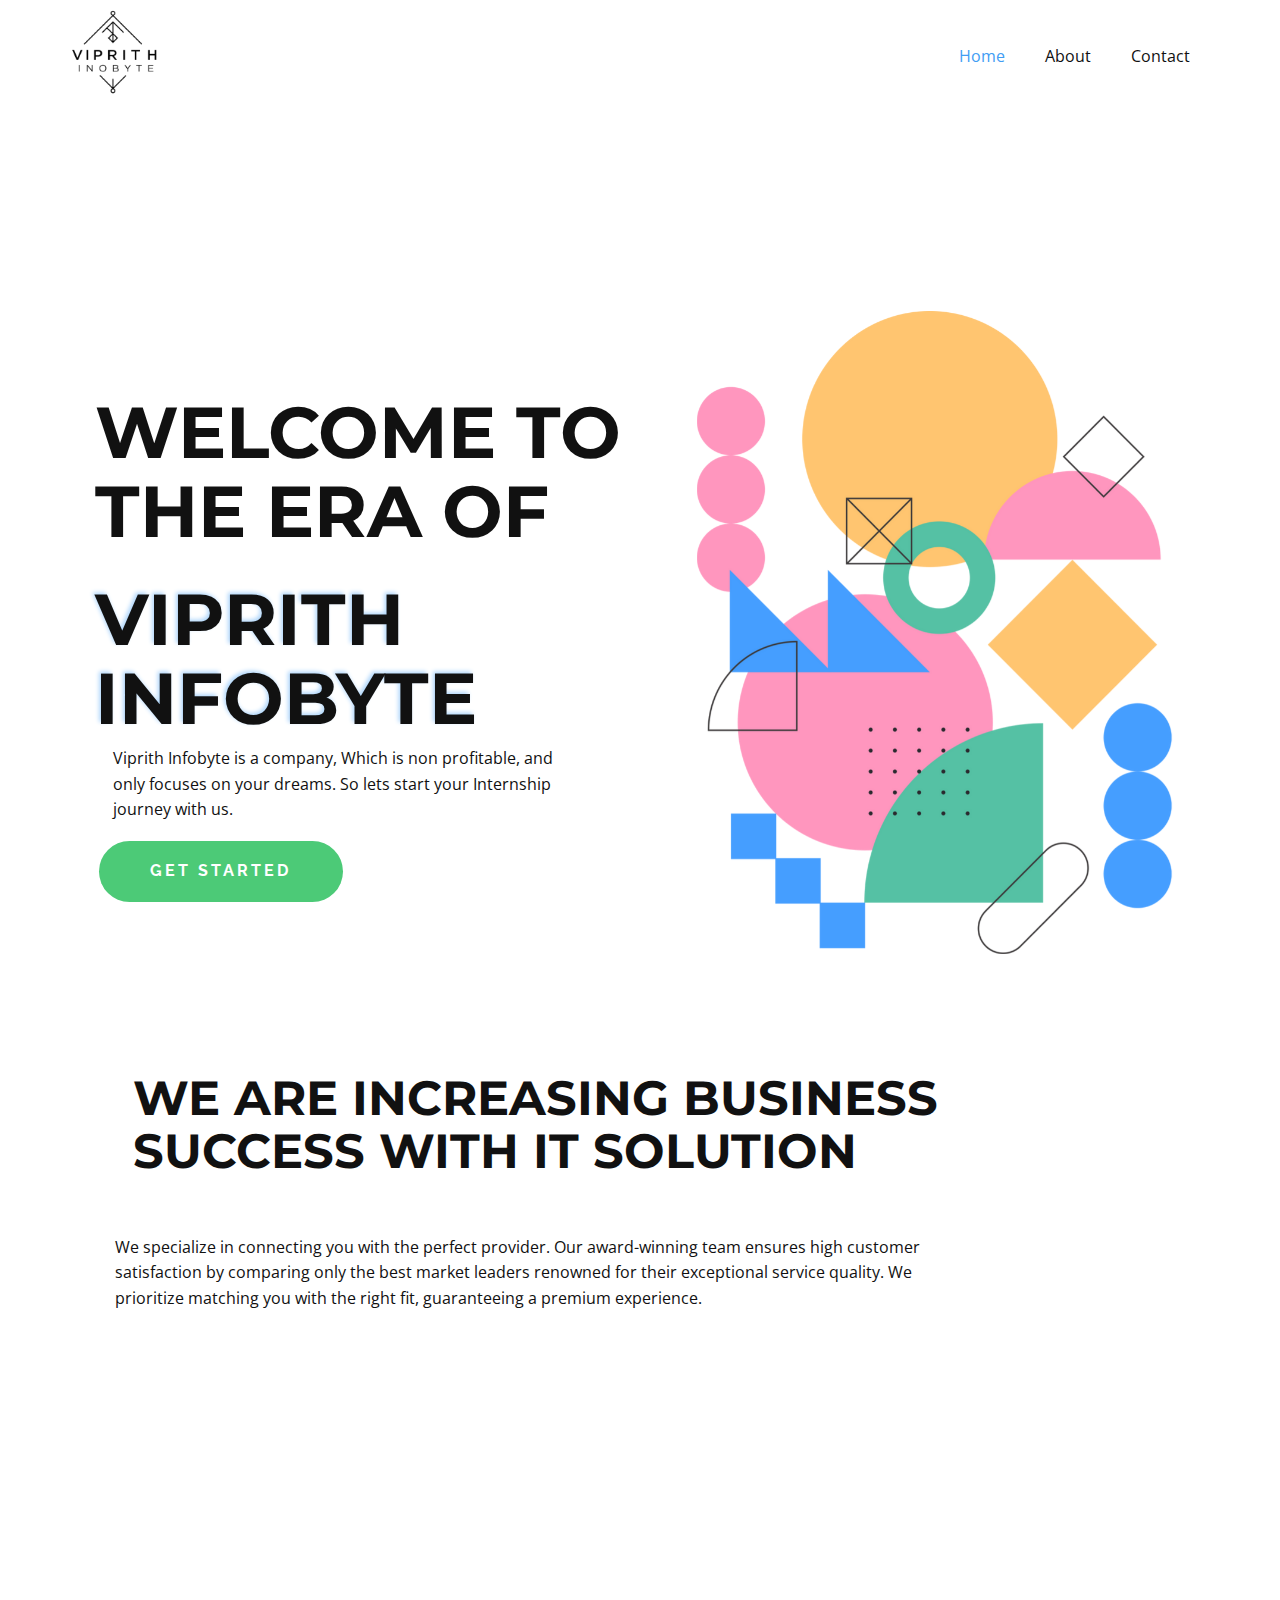
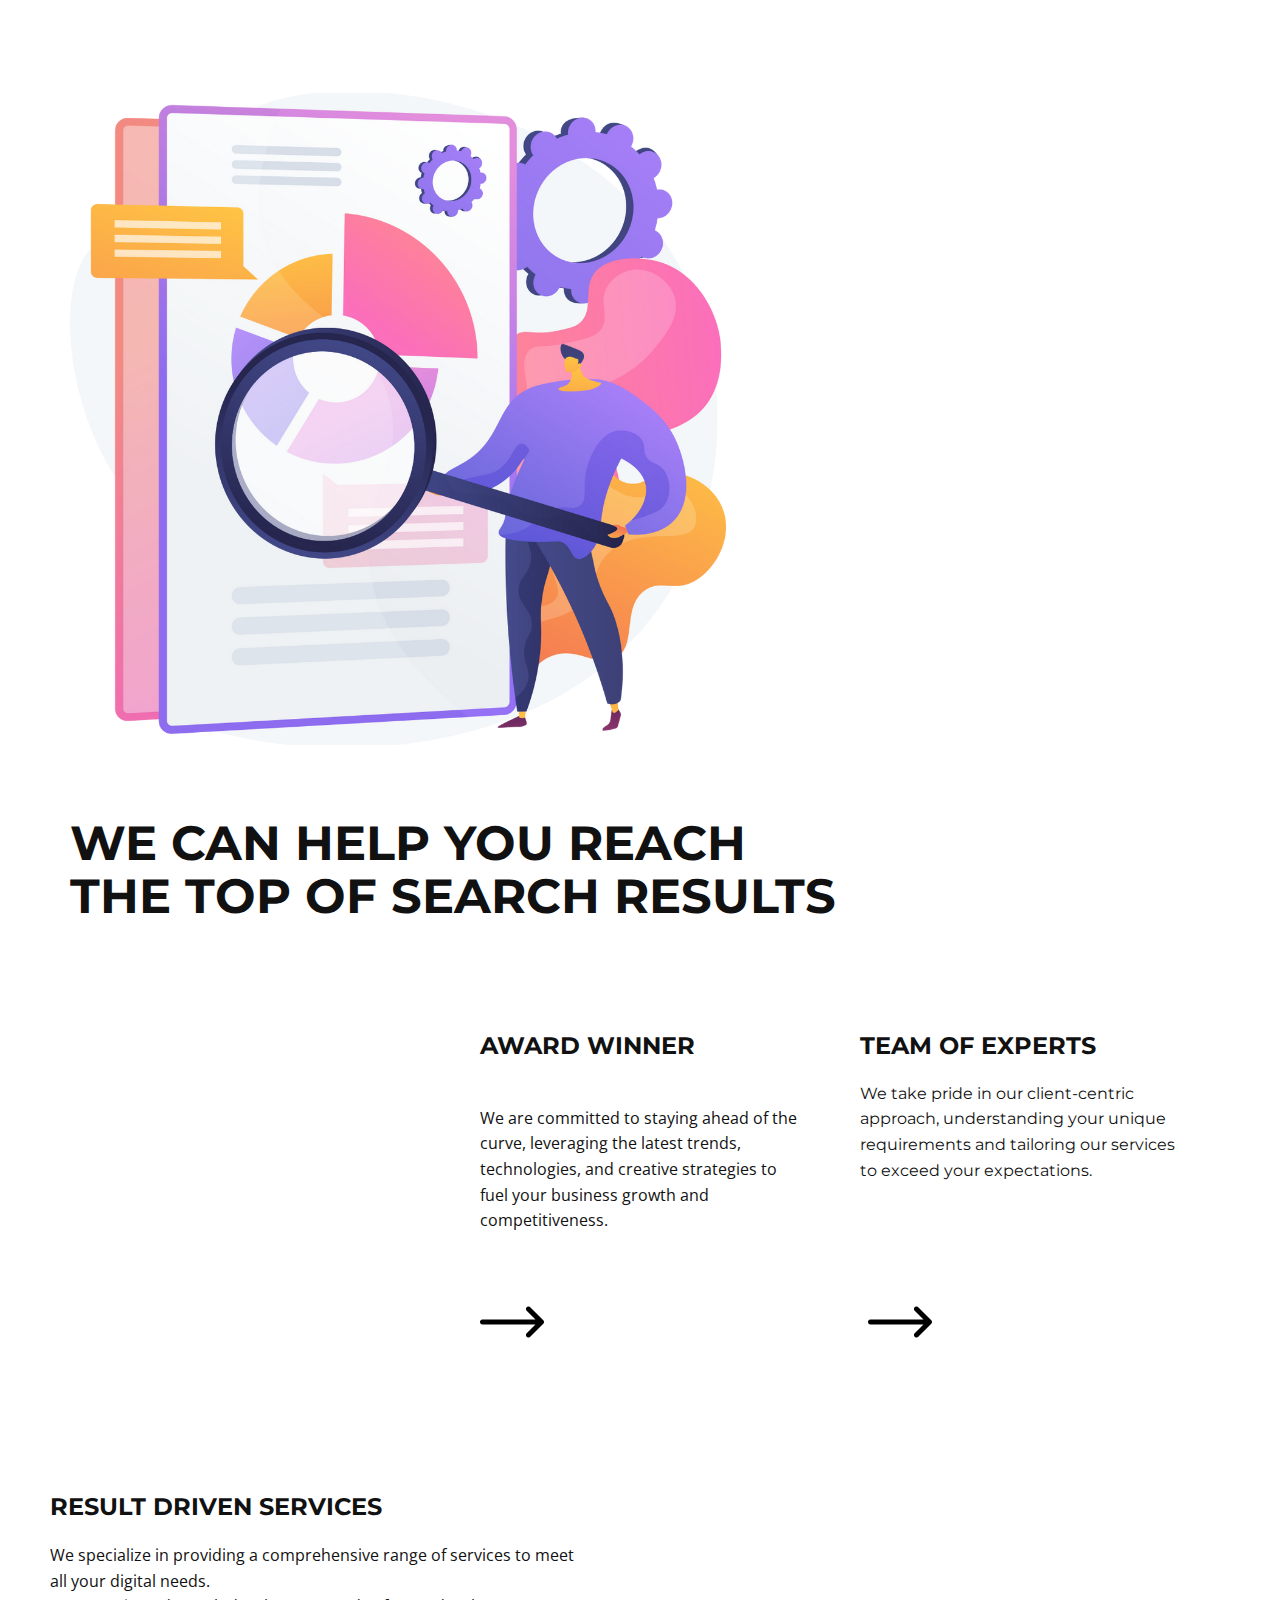
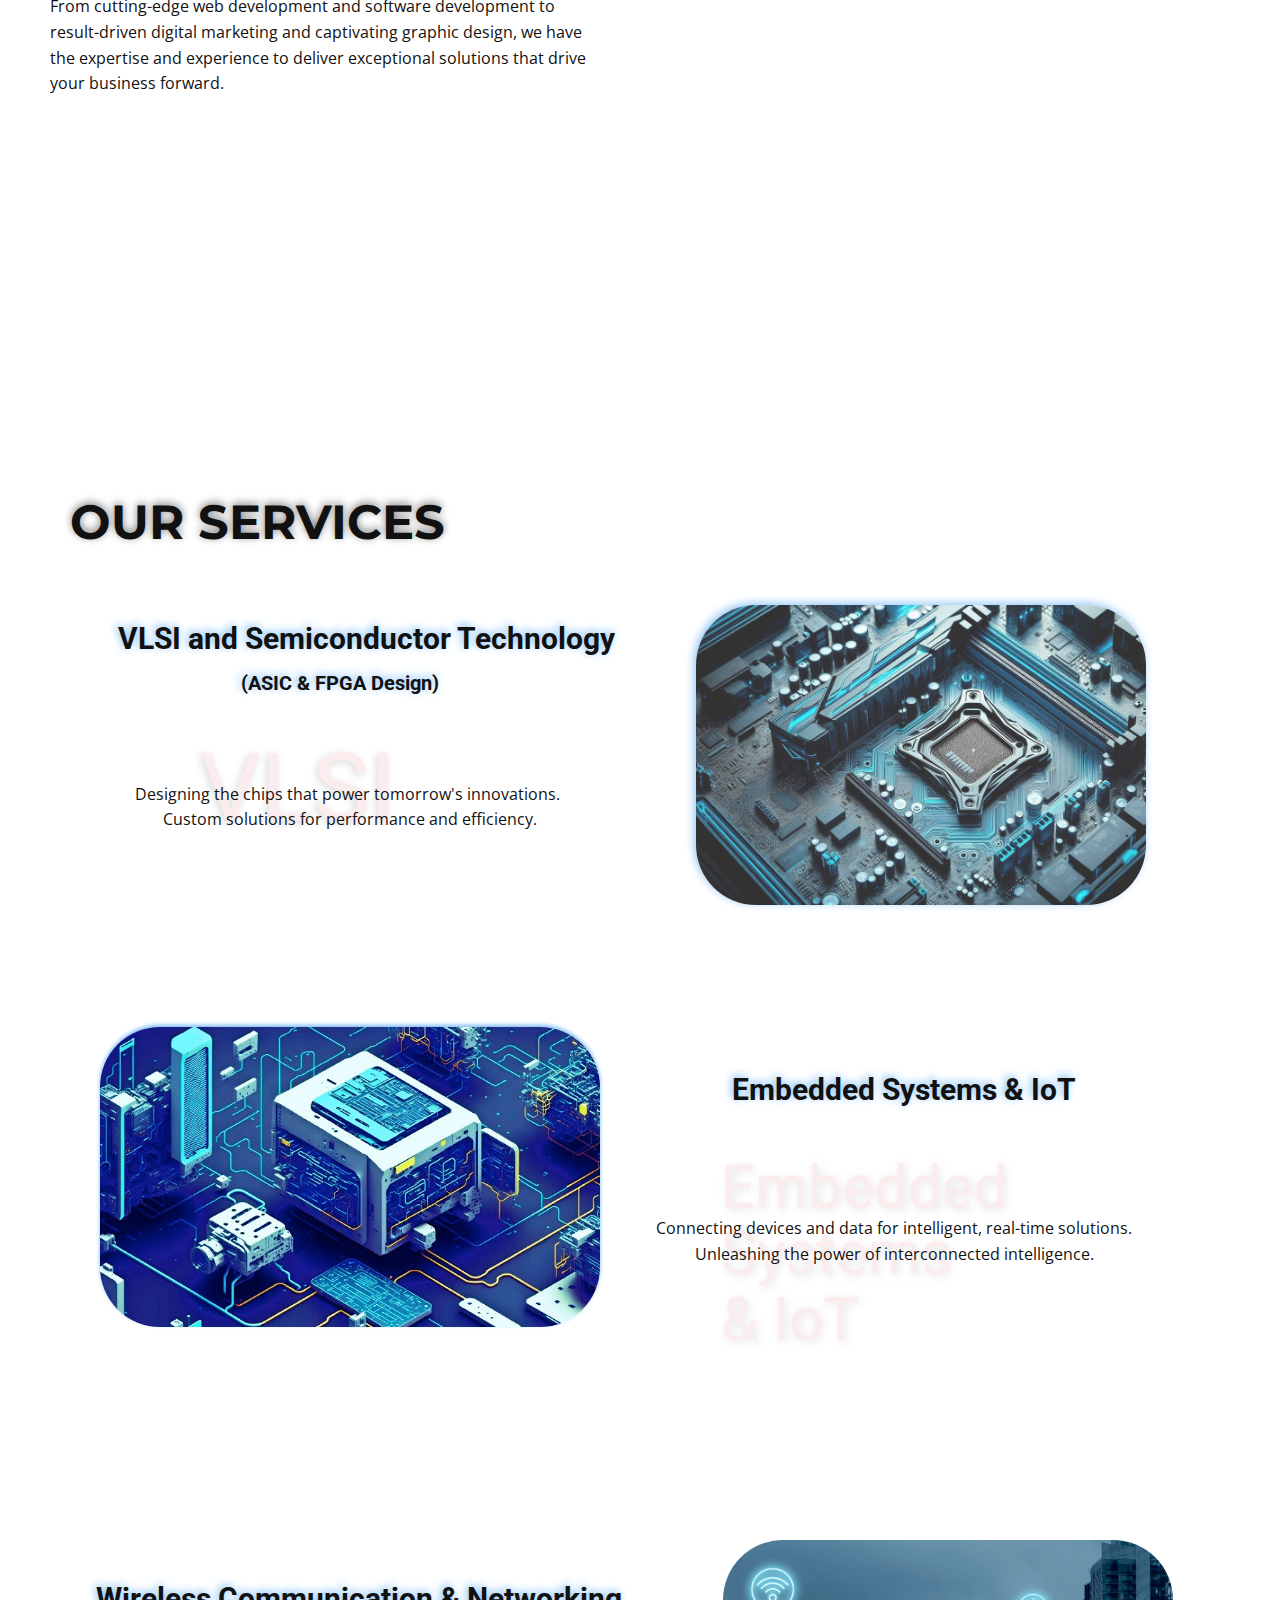
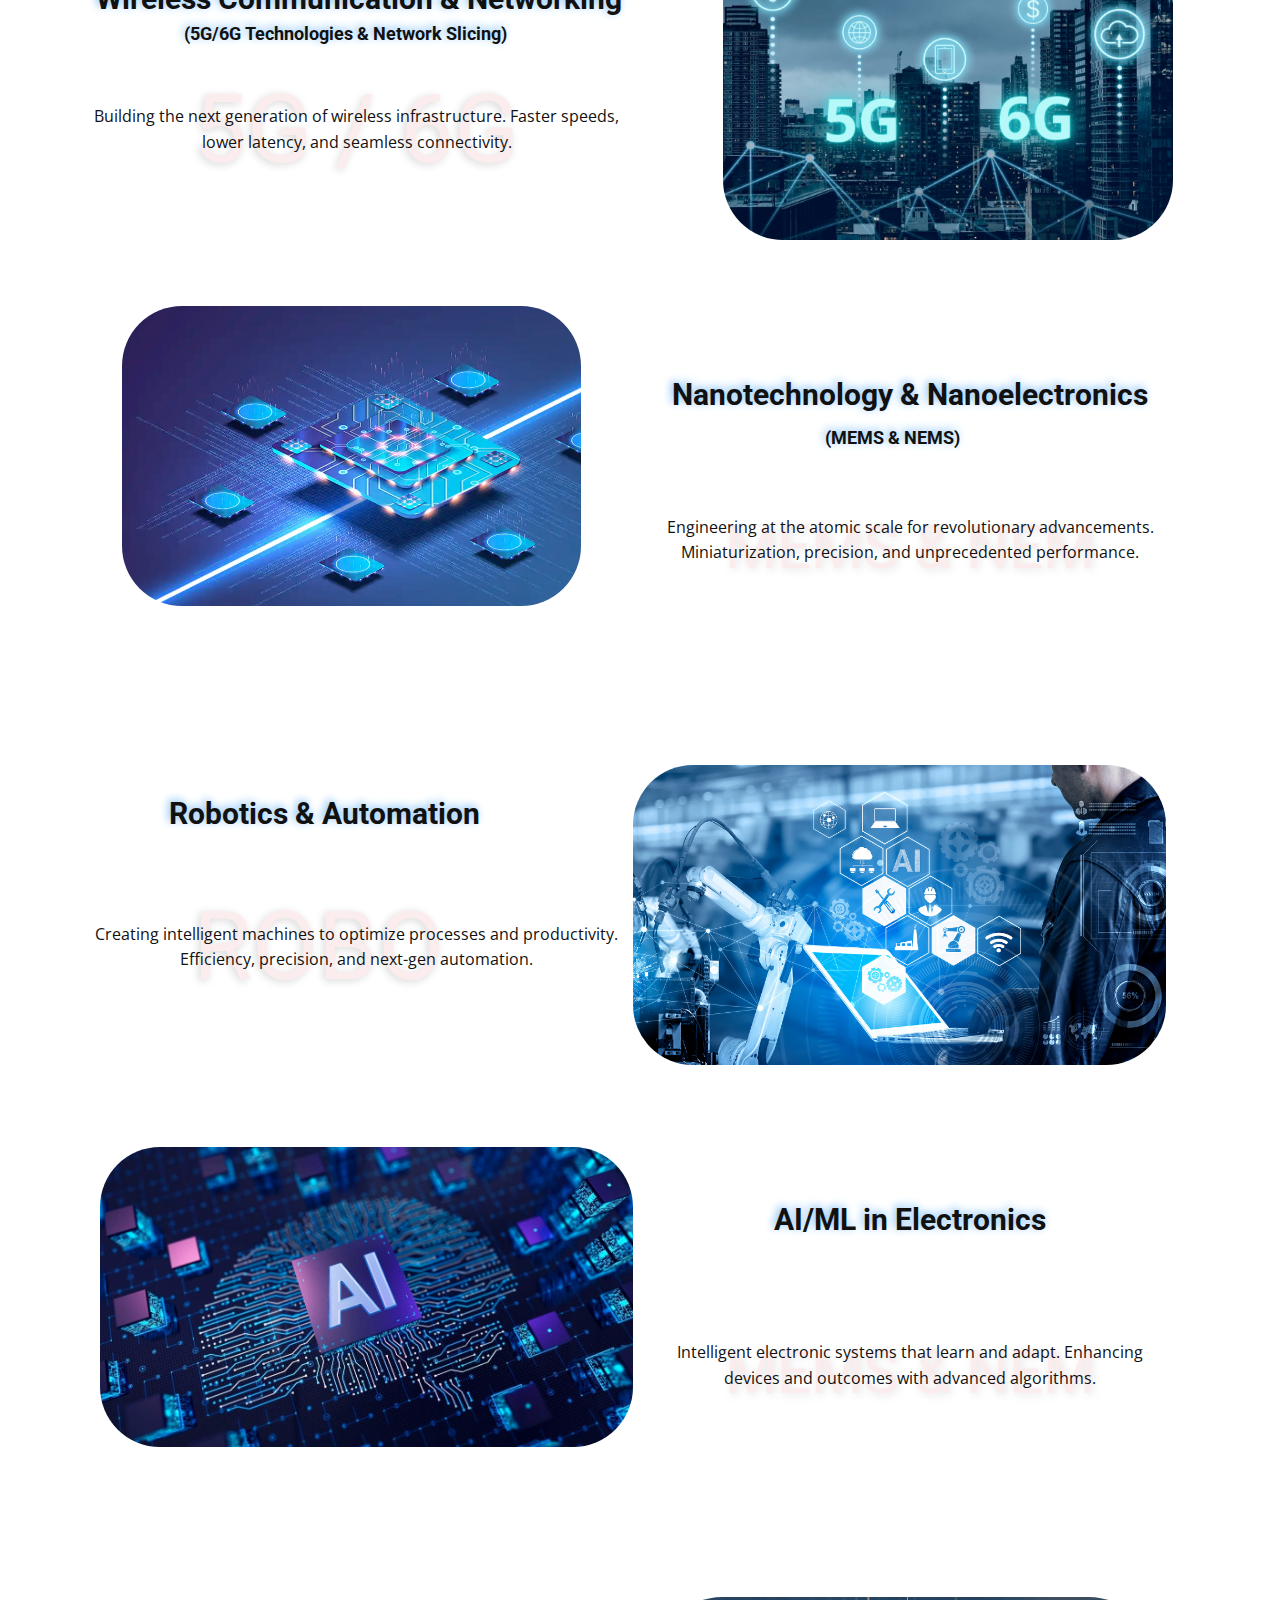
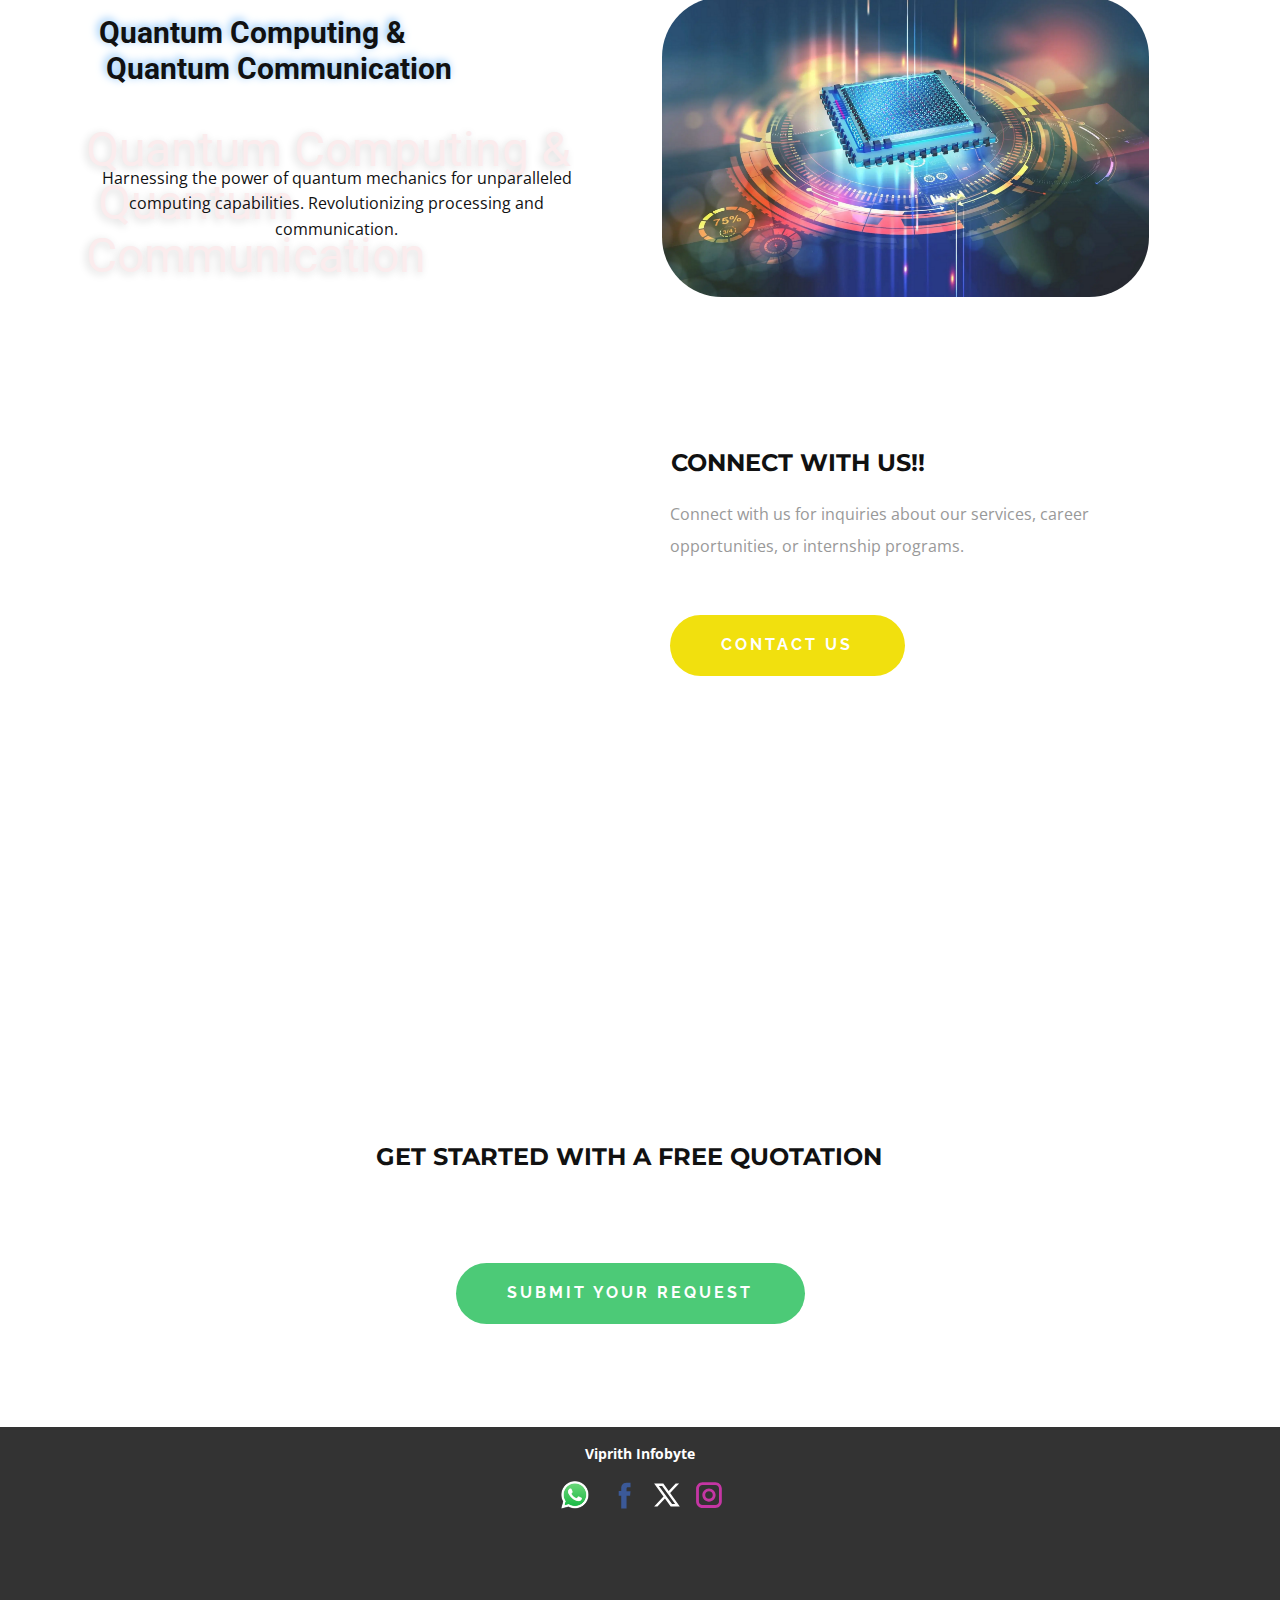
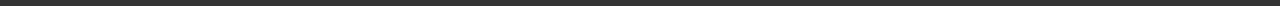
<file: index.html>
<!DOCTYPE html>
<html style="font-size: 16px;" lang="en"><head>
    <meta name="viewport" content="width=device-width, initial-scale=1.0">
    <meta charset="utf-8">
    <meta name="keywords" content="Web Software Developers, ​​We Are Increasing Business Success With&nbsp;IT Solution, Brilliant ideas!, ​We Can Help You Reach the Top of Search Results, 01, 02, ​Simple prices, flexible options &amp;amp; nothing hidden">
    <meta name="description" content="">
    <title>Home</title>
    <link rel="stylesheet" href="nicepage.css" media="screen">
<link rel="stylesheet" href="index.css" media="screen">
    <script class="u-script" type="text/javascript" src="jquery.js" defer=""></script>
    <script class="u-script" type="text/javascript" src="nicepage.js" defer=""></script>
    <meta name="generator" content="Nicepage 7.4.4, nicepage.com">
    
    
    
    
    
    
    
    
    
    
    
    
    
    <link id="u-theme-google-font" rel="stylesheet" href="https://fonts.googleapis.com/css?family=Roboto:100,100i,300,300i,400,400i,500,500i,700,700i,900,900i|Open+Sans:300,300i,400,400i,500,500i,600,600i,700,700i,800,800i">
    <link id="u-page-google-font" rel="stylesheet" href="https://fonts.googleapis.com/css?family=Montserrat:100,100i,200,200i,300,300i,400,400i,500,500i,600,600i,700,700i,800,800i,900,900i|Raleway:100,100i,200,200i,300,300i,400,400i,500,500i,600,600i,700,700i,800,800i,900,900i">
    <script type="application/ld+json">{
		"@context": "http://schema.org",
		"@type": "Organization",
		"name": "",
		"logo": "images/WhatsApp_Image_2025-02-21_at_13.00.44-removebg-preview1.png",
		"sameAs": [
				"https://facebook.com/name",
				"https://twitter.com/name",
				"https://instagram.com/name"
		]
}</script>
    <meta name="theme-color" content="#419df4">
    <meta name="twitter:site" content="@">
    <meta name="twitter:card" content="summary_large_image">
    <meta name="twitter:title" content="Home">
    <meta name="twitter:description" content="">
    <meta property="og:title" content="Home">
    <meta property="og:type" content="website">
  <meta data-intl-tel-input-cdn-path="intlTelInput/"></head>
  <body data-home-page="Home.html" data-home-page-title="Home" data-path-to-root="./" data-include-products="false" class="u-body u-xl-mode" data-lang="en"><header class="u-clearfix u-header u-header" id="header"><div class="u-clearfix u-sheet u-valign-middle-xs u-sheet-1">
        <a href="https://viprithinobyte.vercel.app/" class="u-image u-logo u-image-1" data-image-width="500" data-image-height="500">
          <img src="images/WhatsApp_Image_2025-02-21_at_13.00.44-removebg-preview1.png" class="u-logo-image u-logo-image-1">
        </a>
        <nav class="u-menu u-menu-one-level u-offcanvas u-menu-1">
          <div class="menu-collapse" style="font-size: 1rem; letter-spacing: 0px;">
            <a class="u-button-style u-custom-left-right-menu-spacing u-custom-padding-bottom u-custom-top-bottom-menu-spacing u-hamburger-link u-nav-link u-text-active-palette-1-base u-text-hover-palette-2-base" href="#">
              <svg class="u-svg-link" viewBox="0 0 24 24"><use xlink:href="#menu-hamburger"></use></svg>
              <svg class="u-svg-content" version="1.1" id="menu-hamburger" viewBox="0 0 16 16" x="0px" y="0px" xmlns:xlink="http://www.w3.org/1999/xlink" xmlns="http://www.w3.org/2000/svg"><g><rect y="1" width="16" height="2"></rect><rect y="7" width="16" height="2"></rect><rect y="13" width="16" height="2"></rect>
</g></svg>
            </a>
          </div>
          <div class="u-nav-container">
            <ul class="u-nav u-unstyled u-nav-1"><li class="u-nav-item"><a class="u-button-style u-nav-link u-text-active-palette-1-base u-text-hover-palette-2-base" href="./" style="padding: 10px 20px;">Home</a>
</li><li class="u-nav-item"><a class="u-button-style u-nav-link u-text-active-palette-1-base u-text-hover-palette-2-base" href="About.html" style="padding: 10px 20px;">About</a>
</li><li class="u-nav-item"><a class="u-button-style u-nav-link u-text-active-palette-1-base u-text-hover-palette-2-base" href="Contact.html" style="padding: 10px 20px;">Contact</a>
</li></ul>
          </div>
          <div class="u-nav-container-collapse">
            <div class="u-black u-container-style u-inner-container-layout u-opacity u-opacity-95 u-sidenav">
              <div class="u-inner-container-layout u-sidenav-overflow">
                <div class="u-menu-close"></div>
                <ul class="u-align-center u-nav u-popupmenu-items u-unstyled u-nav-2"><li class="u-nav-item"><a class="u-button-style u-nav-link" href="./">Home</a>
</li><li class="u-nav-item"><a class="u-button-style u-nav-link" href="About.html">About</a>
</li><li class="u-nav-item"><a class="u-button-style u-nav-link" href="Contact.html">Contact</a>
</li></ul>
              </div>
            </div>
            <div class="u-black u-menu-overlay u-opacity u-opacity-70"></div>
          </div>
        </nav>
      </div></header>
    <section class="u-align-left u-clearfix u-container-align-left u-section-1" id="carousel_eeab">
      <div class="u-clearfix u-sheet u-sheet-1">
        <div class="data-layout-selected u-clearfix u-expanded-width u-layout-wrap u-layout-wrap-1">
          <div class="u-gutter-0 u-layout">
            <div class="u-layout-row">
              <div class="u-align-left-lg u-align-left-md u-align-left-sm u-align-left-xl u-container-style u-layout-cell u-left-cell u-shape-rectangle u-size-31 u-layout-cell-1">
                <div class="u-container-layout u-container-layout-1">
                  <h1 class="u-align-center-xs u-custom-font u-font-montserrat u-text u-text-1">WELCOME TO The Era of </h1>
                  <p class="u-align-left-xs u-text u-text-2">&nbsp;<b></b>
                  </p>
                  <h1 class="u-custom-font u-font-montserrat u-hover-feature u-text u-text-custom-color-1 u-text-3"> VIPRITH INFOBYTE</h1>
                  <p class="u-text u-text-4"> Viprith Infobyte is a company, Which is non profitable, and only focuses on your dreams. So lets start your Internship journey with us. </p>
                  <a href="https://api.whatsapp.com/send?phone=9611135640&amp;text=Hello,VIPRITHINFOBYTE" class="u-active-grey-15 u-border-none u-btn u-btn-round u-button-style u-custom-font u-font-raleway u-hover-palette-3-base u-palette-4-base u-radius-50 u-text-body-alt-color u-btn-1"> Get started </a>
                </div>
              </div>
              <div class="u-align-left u-container-align-left u-container-style u-layout-cell u-right-cell u-size-29 u-layout-cell-2">
                <div class="u-container-layout u-valign-middle-xl u-valign-middle-xs u-container-layout-2">
                  <img class="u-expanded-width-lg u-expanded-width-md u-expanded-width-sm u-expanded-width-xs u-image u-image-contain u-image-1" src="images/Untitled-1.png" data-image-width="800" data-image-height="1080" data-animation-name="customAnimationIn" data-animation-duration="2000">
                </div>
              </div>
            </div>
          </div>
        </div>
      </div>
      
    </section>
    <section class="u-align-left u-clearfix u-container-align-left u-section-2" id="carousel_5ad2">
      <div class="u-clearfix u-sheet u-sheet-1">
        <h2 class="u-custom-font u-font-montserrat u-text u-text-1"> We Are Increasing Business Success With&nbsp;IT Solution</h2>
        <p class="u-text u-text-2"> We
 specialize in connecting you with the perfect provider. Our 
award-winning team ensures high customer satisfaction by comparing only 
the best market leaders renowned for their exceptional service quality. 
We prioritize matching you with the right fit, guaranteeing a premium 
experience.</p>
      </div>
    </section>
    <section class="u-align-left u-clearfix u-container-align-left u-section-3" id="carousel_8733">
      <div class="u-clearfix u-sheet u-sheet-1">
        <img class="u-expanded-width-xs u-image u-image-default u-image-1" data-image-width="1079" data-image-height="1080" src="images/Untitled-3.png">
        <div class="custom-expanded u-align-center u-container-align-center u-container-style u-group u-palette-3-base u-shape-circle u-group-1" data-animation-name="customAnimationIn" data-animation-duration="2000">
          <div class="u-container-layout u-container-layout-1">
            <h2 class="u-custom-font u-font-montserrat u-hover-feature u-text u-text-default-lg u-text-default-md u-text-default-sm u-text-default-xl u-text-1"> Brilliant Ideas Ignite the Future!</h2>
            <p class="u-custom-font u-font-montserrat u-text u-text-2"> At VIPRITH INOBYTE, we transform visionary ideas into groundbreaking solutions. From cutting-edge IT innovations to revolutionary digital strategies, we empower businesses to scale, evolve, and lead.<br>
            </p>
            <p class="u-custom-font u-font-montserrat u-text u-text-default u-text-3"> Innovate. Transform. Inspire</p>
            <p class="u-custom-font u-font-montserrat u-text u-text-default u-text-4"> Join us in shaping the future! 💡✨</p>
          </div>
        </div>
      </div>
      
    </section>
    <section class="u-clearfix u-section-4" id="carousel_4afb">
      <div class="u-clearfix u-sheet u-valign-bottom-xs u-sheet-1">
        <h2 class="u-custom-font u-font-montserrat u-text u-text-1"> We Can Help You Reach the Top of Search Results</h2>
        <div class="data-layout-selected u-clearfix u-expanded-width u-layout-wrap u-layout-wrap-1">
          <div class="u-layout">
            <div class="u-layout-row">
              <div class="u-container-style u-layout-cell u-palette-4-base u-size-20 u-layout-cell-1" data-animation-name="customAnimationIn" data-animation-duration="2000">
                <div class="u-container-layout u-container-layout-1">
                  <h3 class="u-custom-font u-font-montserrat u-text u-text-default u-text-2"> Quick, Smart &amp; Great Solutions</h3>
                </div>
              </div>
              <div class="u-container-style u-layout-cell u-size-20 u-layout-cell-2">
                <div class="u-container-layout u-container-layout-2">
                  <h4 class="u-custom-font u-font-montserrat u-text u-text-3"> Award Winner</h4>
                  <p class="u-text u-text-4"> We are committed to staying ahead of the curve,
 leveraging the latest trends, technologies, and creative strategies to 
fuel your business growth and competitiveness.</p>
                  <span class="u-file-icon u-icon u-icon-1"><img src="images/545682.png" alt=""></span>
                </div>
              </div>
              <div class="u-container-style u-layout-cell u-size-20 u-layout-cell-3">
                <div class="u-container-layout u-container-layout-3">
                  <h4 class="u-custom-font u-font-montserrat u-text u-text-5"> Team of Experts</h4>
                  <p class="u-custom-font u-font-montserrat u-text u-text-6">We
 take pride in our client-centric approach, understanding your unique 
requirements and tailoring our services to exceed your expectations.</p>
                  <span class="u-file-icon u-icon u-icon-2"><img src="images/545682.png" alt=""></span>
                </div>
              </div>
            </div>
          </div>
        </div>
      </div>
    </section>
    <section class="u-align-center u-clearfix u-container-align-center u-valign-middle-lg u-valign-middle-md u-valign-middle-sm u-valign-middle-xs u-section-5" id="sec-cb1c">
      <div class="u-expanded-width u-list u-list-1">
        <div class="u-repeater u-repeater-1">
          <div class="u-align-left u-container-align-left u-container-style u-custom-item u-list-item u-repeater-item u-shape-rectangle">
            <div class="u-container-layout u-similar-container u-valign-middle-lg u-valign-middle-md u-valign-middle-sm u-valign-middle-xs u-container-layout-1">
              <h5 class="u-custom-font u-font-montserrat u-text u-text-1"> Result Driven Services</h5>
              <p class="u-text u-text-2"> We specialize in providing a comprehensive range of services to meet all your digital needs.<br>From
 cutting-edge web development and software development to result-driven 
digital marketing and captivating graphic design, we have the expertise 
and experience to deliver exceptional solutions that drive your business
 forward.
              </p>
            </div>
          </div>
          <div class="u-align-left u-container-align-left u-container-style u-custom-item u-gradient u-list-item u-repeater-item u-list-item-2" data-animation-name="customAnimationIn" data-animation-duration="2000">
            <div class="u-container-layout u-similar-container u-valign-middle-lg u-valign-middle-md u-valign-middle-sm u-valign-middle-xs u-container-layout-2">
              <h5 class="u-custom-font u-font-montserrat u-text u-text-3"> You Envision. We Build.</h5>
              <p class="u-text u-text-4"> Our team of highly skilled and certified 
professionals are at the forefront of technology trends, constantly 
innovating and optimizing to ensure your online presence is not only 
visually stunning, but also highly functional and user-friendly.<br>We
 take pride in our client-centric approach, understanding your unique 
requirements and tailoring our services to exceed your expectations.
              </p>
            </div>
          </div>
          <div class="u-align-left u-container-align-left u-container-style u-custom-item u-gradient u-list-item u-repeater-item u-list-item-3" data-animation-name="customAnimationIn" data-animation-duration="2000">
            <div class="u-container-layout u-similar-container u-valign-middle-lg u-valign-middle-md u-valign-middle-sm u-valign-middle-xs u-container-layout-3">
              <h5 class="u-custom-font u-font-montserrat u-text u-text-5"> Innovation and Creativity</h5>
              <p class="u-text u-text-6"> We are committed to staying ahead of the curve,
 leveraging the latest trends, technologies, and creative strategies to 
fuel your business growth and competitiveness.</p>
            </div>
          </div>
          <div class="u-align-left u-container-align-left u-container-style u-custom-item u-gradient u-list-item u-repeater-item u-list-item-4" data-animation-name="customAnimationIn" data-animation-duration="2000">
            <div class="u-container-layout u-similar-container u-valign-middle-lg u-valign-middle-md u-valign-middle-sm u-valign-middle-xs u-container-layout-4">
              <h5 class="u-custom-font u-font-montserrat u-text u-text-7"> Partner with us</h5>
              <p class="u-text u-text-8"> Partner with us for comprehensive services that empower your business with creativity, technology, and financial acumen.<br>Contact us today to discuss your  outsourcing needs and explore how we can help you achieve your business objectives.
              </p>
            </div>
          </div>
        </div>
      </div>
    </section>
    <section class="u-clearfix u-section-6" id="sec-1813">
      <div class="u-clearfix u-sheet u-sheet-1">
        <h2 class="u-custom-font u-font-montserrat u-text u-text-1">our Services&nbsp;</h2>
        <div class="data-layout-selected u-clearfix u-expanded-width u-gutter-30 u-layout-wrap u-layout-wrap-1">
          <div class="u-layout">
            <div class="u-layout-col">
              <div class="u-container-style u-layout-cell u-size-30 u-layout-cell-1">
                <div class="u-container-layout u-container-layout-1">
                  <div class="u-container-style u-group u-radius u-shape-round u-white u-group-1">
                    <div class="u-container-layout u-container-layout-2">
                      <h3 class="u-text u-text-default u-text-2"> VLSI and Semiconductor Technology&nbsp;<br>
                      </h3>
                      <h3 class="u-text u-text-default u-text-3"> (ASIC &amp; FPGA Design)<br>
                      </h3>
                      <h2 class="u-text u-text-default u-text-palette-2-light-3 u-text-4">VLSI</h2>
                      <p class="u-align-center u-text u-text-5"> Designing the chips that power tomorrow's innovations.<br>&nbsp;Custom solutions for performance and efficiency.
                      </p>
                    </div>
                  </div>
                  <img class="u-image u-image-round u-opacity u-opacity-80 u-radius u-image-1" src="images/image.png" alt="" data-image-width="1000" data-image-height="667">
                </div>
              </div>
              <div class="u-container-style u-layout-cell u-shape-rectangle u-size-30 u-layout-cell-2">
                <div class="u-container-layout u-container-layout-3">
                  <div class="u-container-style u-group u-radius u-shape-round u-white u-group-2">
                    <div class="u-container-layout u-container-layout-4">
                      <h3 class="u-text u-text-default-lg u-text-default-md u-text-default-sm u-text-default-xl u-text-6"> ⁠Embedded Systems &amp; IoT<br>
                      </h3>
                      <h2 class="u-text u-text-palette-2-light-3 u-text-7">
                        <span class="u-text-palette-3-base"></span> Embedded Systems&nbsp;<br>&amp; IoT
                      </h2>
                      <p class="u-align-center u-text u-text-default u-text-8"> Connecting devices and data for intelligent, real-time solutions. Unleashing the power of interconnected intelligence.</p>
                    </div>
                  </div>
                  <img class="u-image u-image-round u-radius u-image-2" src="images/image1.png" alt="" data-image-width="700" data-image-height="420">
                </div>
              </div>
            </div>
          </div>
        </div>
      </div>
    </section>
    <section class="u-clearfix u-section-7" id="sec-5c53">
      <div class="u-clearfix u-sheet u-sheet-1">
        <div class="data-layout-selected u-clearfix u-expanded-width u-gutter-30 u-layout-wrap u-layout-wrap-1">
          <div class="u-layout">
            <div class="u-layout-col">
              <div class="u-container-style u-layout-cell u-size-30 u-layout-cell-1">
                <div class="u-container-layout u-container-layout-1">
                  <div class="u-container-style u-group u-radius u-shape-round u-white u-group-1">
                    <div class="u-container-layout u-container-layout-2">
                      <h3 class="u-text u-text-default u-text-1"> Wireless Communication &amp; Networking&nbsp;<br>
                      </h3>
                      <h3 class="u-text u-text-default u-text-2"> (5G/6G Technologies &amp; Network Slicing)<br>
                      </h3>
                      <h2 class="u-text u-text-default u-text-palette-2-light-3 u-text-3">5G / 6G </h2>
                      <p class="u-align-center u-text u-text-4"> Building the next generation of wireless infrastructure. Faster speeds, lower latency, and seamless connectivity.</p>
                    </div>
                  </div>
                  <img class="u-image u-image-round u-radius u-image-1" src="images/image2.png" alt="" data-image-width="1200" data-image-height="800">
                </div>
              </div>
              <div class="u-container-style u-layout-cell u-shape-rectangle u-size-30 u-layout-cell-2">
                <div class="u-container-layout u-container-layout-3">
                  <div class="u-container-style u-group u-radius u-shape-round u-white u-group-2">
                    <div class="u-container-layout u-container-layout-4">
                      <h3 class="u-text u-text-default-lg u-text-default-md u-text-default-sm u-text-default-xl u-text-5"> Nanotechnology &amp; Nanoelectronics<br>
                      </h3>
                      <h3 class="u-text u-text-default u-text-6"> (MEMS &amp; NEMS)<br>
                      </h3>
                      <h2 class="u-text u-text-default u-text-palette-2-light-3 u-text-7">
                        <span class="u-text-palette-3-base"></span>MEMS &amp; NEM
                      </h2>
                      <p class="u-align-center u-text u-text-default u-text-8"> Engineering at the atomic scale for revolutionary advancements.  Miniaturization, precision, and unprecedented performance.</p>
                    </div>
                  </div>
                  <img class="u-image u-image-round u-radius u-image-2" src="images/image3.png" alt="" data-image-width="917" data-image-height="600">
                </div>
              </div>
            </div>
          </div>
        </div>
      </div>
    </section>
    <section class="u-clearfix u-section-8" id="sec-07f4">
      <div class="u-clearfix u-sheet u-sheet-1">
        <div class="data-layout-selected u-clearfix u-expanded-width u-gutter-30 u-layout-wrap u-layout-wrap-1">
          <div class="u-layout">
            <div class="u-layout-col">
              <div class="u-container-style u-layout-cell u-size-30 u-layout-cell-1">
                <div class="u-container-layout u-container-layout-1">
                  <div class="u-container-style u-group u-radius u-shape-round u-white u-group-1">
                    <div class="u-container-layout u-container-layout-2">
                      <h3 class="u-text u-text-default u-text-1"> Robotics &amp; Automation<br>
                      </h3>
                      <h2 class="u-text u-text-default u-text-palette-2-light-3 u-text-2">ROBO</h2>
                      <p class="u-align-center u-text u-text-3"> Creating intelligent machines to optimize processes and productivity. Efficiency, precision, and next-gen automation.</p>
                    </div>
                  </div>
                  <img class="u-image u-image-round u-radius u-image-1" src="images/image4.png" alt="" data-image-width="1920" data-image-height="1080">
                </div>
              </div>
              <div class="u-container-style u-layout-cell u-shape-rectangle u-size-30 u-layout-cell-2">
                <div class="u-container-layout u-container-layout-3">
                  <div class="u-container-style u-expanded-width-xs u-group u-radius u-shape-round u-white u-group-2">
                    <div class="u-container-layout u-container-layout-4">
                      <h3 class="u-text u-text-default u-text-4"> AI/ML in Electronics<br>
                      </h3>
                      <h2 class="u-text u-text-default u-text-palette-2-light-3 u-text-5">
                        <span class="u-text-palette-3-base"></span>MEMS &amp; NEM
                      </h2>
                      <p class="u-align-center u-text u-text-default u-text-6"> Intelligent electronic systems that learn and adapt. Enhancing devices and outcomes with advanced algorithms.</p>
                    </div>
                  </div>
                  <img class="u-expanded-width-xs u-image u-image-round u-radius u-image-2" src="images/image5.png" alt="" data-image-width="1169" data-image-height="658">
                </div>
              </div>
            </div>
          </div>
        </div>
      </div>
    </section>
    <section class="u-clearfix u-section-9" id="sec-1b40">
      <div class="u-clearfix u-sheet u-valign-bottom-xs u-sheet-1">
        <div class="data-layout-selected u-clearfix u-expanded-width u-gutter-30 u-layout-wrap u-layout-wrap-1">
          <div class="u-layout">
            <div class="u-layout-col">
              <div class="u-container-style u-layout-cell u-size-60 u-layout-cell-1">
                <div class="u-container-layout u-container-layout-1">
                  <div class="u-container-style u-expanded-width-xs u-group u-radius u-shape-round u-white u-group-1">
                    <div class="u-container-layout u-container-layout-2">
                      <h3 class="u-text u-text-1"> Quantum Computing &amp;<br>&nbsp;Quantum Communication<br>
                      </h3>
                      <h2 class="u-text u-text-default u-text-palette-2-light-3 u-text-2"> Quantum Computing &amp;<br>&nbsp;Quantum Communication
                      </h2>
                      <p class="u-align-center u-text u-text-3"> Harnessing the power of quantum mechanics for unparalleled computing capabilities. Revolutionizing processing and communication.</p>
                    </div>
                  </div>
                  <img class="u-image u-image-round u-radius u-image-1" src="images/image6.png" alt="" data-image-width="2408" data-image-height="1482">
                </div>
              </div>
            </div>
          </div>
        </div>
      </div>
    </section>
    <section class="u-clearfix u-valign-bottom-xs u-valign-middle-lg u-valign-middle-md u-valign-middle-sm u-valign-middle-xl u-section-10" id="carousel_0deb">
      <div class="data-layout-selected u-clearfix u-expanded-width u-layout-wrap u-layout-wrap-1">
        <div class="u-gutter-0 u-layout">
          <div class="u-layout-row">
            <div class="u-container-style u-layout-cell u-palette-1-base u-size-30 u-layout-cell-1" data-animation-name="customAnimationIn" data-animation-duration="2000">
              <div class="u-container-layout u-valign-middle u-container-layout-1">
                <h5 class="u-custom-font u-font-montserrat u-text u-text-body-alt-color u-text-1">About us</h5>
                <p class="u-text u-text-body-alt-color u-text-2"> VIPRITH
 INOBYTE is an emerging global entity driven by a passion for 
cutting-edge engineering and technology solutions. We empower businesses
 and startups to thrive through innovation, building scalable and 
customized products designed for seamless integration and long-term 
efficiency.</p>
              </div>
            </div>
            <div class="u-align-left u-container-align-left u-container-style u-layout-cell u-size-30 u-layout-cell-2">
              <div class="u-container-layout u-valign-middle-md u-valign-middle-sm u-valign-middle-xs u-container-layout-2">
                <h5 class="u-custom-font u-font-montserrat u-text u-text-3">Connect with us!!</h5>
                <p class="u-text u-text-grey-40 u-text-4"> Connect with us for inquiries about our services, career opportunities, or internship programs.</p>
                <a href="https://api.whatsapp.com/send?phone=9611135640&amp;text=Hello,VIPRITHINFOBYTE" class="u-active-palette-4-base u-border-none u-btn u-btn-round u-button-style u-custom-font u-font-raleway u-hover-palette-4-base u-palette-3-base u-radius-50 u-text-body-alt-color u-btn-1">contact us </a>
              </div>
            </div>
          </div>
        </div>
      </div>
    </section>
    <section class="u-clearfix u-section-11" id="carousel_7101">
      <div class="u-clearfix u-sheet u-sheet-1">
        <div class="data-layout-selected u-clearfix u-expanded-width-xs u-layout-wrap u-layout-wrap-1">
          <div class="u-layout">
            <div class="u-layout-row">
              <div class="u-container-style u-layout-cell u-size-60 u-layout-cell-1">
                <div class="u-container-layout u-container-layout-1">
                  <h4 class="u-custom-font u-font-montserrat u-text u-text-1"> Get started with a free quotation</h4>
                  <a href="https://api.whatsapp.com/send?phone=9611135640&amp;text=Hello,VIPRITHINFOBYTE" class="u-active-grey-15 u-border-none u-btn u-btn-round u-button-style u-custom-font u-font-raleway u-hover-palette-3-base u-palette-4-base u-radius-50 u-text-body-alt-color u-btn-1">Submit your request </a>
                </div>
              </div>
            </div>
          </div>
        </div>
      </div>
    </section>
    
    
    
    <footer class="u-align-center u-clearfix u-container-align-center u-footer u-grey-80 u-footer" id="footer"><div class="u-clearfix u-sheet u-sheet-1">
        <p class="u-small-text u-text u-text-variant u-text-1"> Viprith Infobyte</p>
        <img class="u-image u-image-contain u-image-default u-image-1" src="images/image7.png" alt="" data-image-width="499" data-image-height="500" data-href="https://api.whatsapp.com/send?phone=9611135640&amp;text=Hello,VIPRITHINFOBYTE">
        <div class="u-social-icons u-spacing-10 u-social-icons-1">
          <a class="u-social-url" title="facebook" target="_blank" href="https://facebook.com/name">
            <span class="u-icon u-social-facebook u-social-icon u-icon-1"><svg class="u-svg-link" preserveAspectRatio="xMidYMin slice" viewBox="0 0 112 112" style=""><use xlink:href="#svg-10aa"></use></svg><svg class="u-svg-content" viewBox="0 0 112 112" x="0" y="0" id="svg-10aa"><path fill="currentColor" d="M75.5,28.8H65.4c-1.5,0-4,0.9-4,4.3v9.4h13.9l-1.5,15.8H61.4v45.1H42.8V58.3h-8.8V42.4h8.8V32.2
c0-7.4,3.4-18.8,18.8-18.8h13.8v15.4H75.5z"></path></svg></span>
          </a>
          <a class="u-social-url" title="twitter" target="_blank" href="https://twitter.com/name">
            <span class="u-icon u-social-icon u-social-twitter u-icon-2"><svg class="u-svg-link" preserveAspectRatio="xMidYMin slice" viewBox="0 0 112.2 112.2" style=""><use xlink:href="#svg-81f7"></use></svg><svg class="u-svg-content" viewBox="0 0 112.2 112.2" x="0px" y="0px" id="svg-81f7"><path d="M67.1,49.1L98.6,16h-12L62,42L43.2,16H11l32.8,45.2L11,96h11.6l26.3-27.7L69.1,96H101L67.1,49.1z M55,61.9l-5.1-7L27.5,24.4
	h11.4l17.3,23.8l5.1,7.1l23.4,32.2H73.8L55,61.9z"></path></svg></span>
          </a>
          <a class="u-social-url" title="instagram" target="_blank" href="https://instagram.com/name">
            <span class="u-icon u-social-icon u-social-instagram u-icon-3"><svg class="u-svg-link" preserveAspectRatio="xMidYMin slice" viewBox="0 0 112 112" style=""><use xlink:href="#svg-162e"></use></svg><svg class="u-svg-content" viewBox="0 0 112 112" x="0" y="0" id="svg-162e"><path fill="currentColor" d="M55.9,32.9c-12.8,0-23.2,10.4-23.2,23.2s10.4,23.2,23.2,23.2s23.2-10.4,23.2-23.2S68.7,32.9,55.9,32.9z
	 M55.9,69.4c-7.4,0-13.3-6-13.3-13.3c-0.1-7.4,6-13.3,13.3-13.3s13.3,6,13.3,13.3C69.3,63.5,63.3,69.4,55.9,69.4z"></path><path fill="currentColor" d="M78.2,11H33.5C21,11,10.8,21.3,10.8,33.7v44.7c0,12.6,10.2,22.8,22.7,22.8h44.7c12.6,0,22.7-10.2,22.7-22.7
	V33.7C100.8,21.1,90.6,11,78.2,11z M91,78.4c0,7.1-5.8,12.8-12.8,12.8H33.5c-7.1,0-12.8-5.8-12.8-12.8V33.7
	c0-7.1,5.8-12.8,12.8-12.8h44.7c7.1,0,12.8,5.8,12.8,12.8V78.4z"></path></svg></span>
          </a>
        </div>
      </div></footer>
   
  
</body></html>
</file>
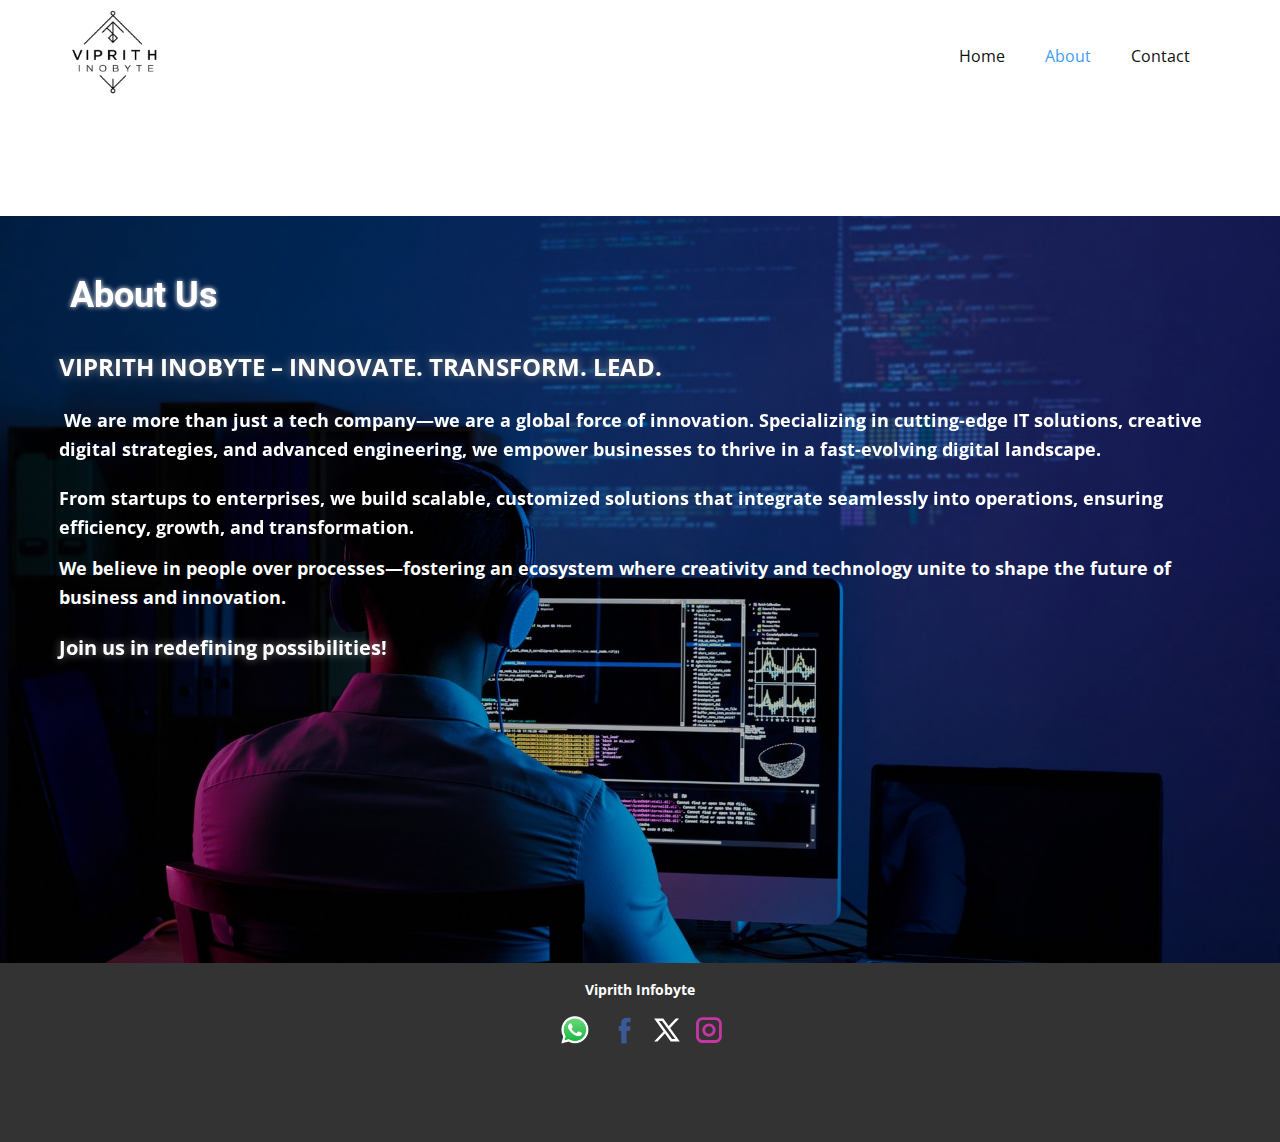
<file: About.html>
<!DOCTYPE html>
<html style="font-size: 16px;" lang="en"><head>
    <meta name="viewport" content="width=device-width, initial-scale=1.0">
    <meta charset="utf-8">
    <meta name="keywords" content="About Us">
    <meta name="description" content="">
    <title>About</title>
    <link rel="stylesheet" href="nicepage.css" media="screen">
<link rel="stylesheet" href="About.css" media="screen">
    <script class="u-script" type="text/javascript" src="jquery.js" defer=""></script>
    <script class="u-script" type="text/javascript" src="nicepage.js" defer=""></script>
    <meta name="generator" content="Nicepage 7.4.4, nicepage.com">
    
    
    
    <link id="u-theme-google-font" rel="stylesheet" href="https://fonts.googleapis.com/css?family=Roboto:100,100i,300,300i,400,400i,500,500i,700,700i,900,900i|Open+Sans:300,300i,400,400i,500,500i,600,600i,700,700i,800,800i">
    <script type="application/ld+json">{
		"@context": "http://schema.org",
		"@type": "Organization",
		"name": "",
		"logo": "images/WhatsApp_Image_2025-02-21_at_13.00.44-removebg-preview1.png",
		"sameAs": [
				"https://facebook.com/name",
				"https://twitter.com/name",
				"https://instagram.com/name"
		]
}</script>
    <meta name="theme-color" content="#419df4">
    <meta name="twitter:site" content="@">
    <meta name="twitter:card" content="summary_large_image">
    <meta name="twitter:title" content="About">
    <meta name="twitter:description" content="">
    <meta property="og:title" content="About">
    <meta property="og:type" content="website">
  <meta data-intl-tel-input-cdn-path="intlTelInput/"></head>
  <body data-path-to-root="./" data-include-products="false" class="u-body u-xl-mode" data-lang="en"><header class="u-clearfix u-header u-header" id="header"><div class="u-clearfix u-sheet u-valign-middle-xs u-sheet-1">
        <a href="https://viprithinobyte.vercel.app/" class="u-image u-logo u-image-1" data-image-width="500" data-image-height="500">
          <img src="images/WhatsApp_Image_2025-02-21_at_13.00.44-removebg-preview1.png" class="u-logo-image u-logo-image-1">
        </a>
        <nav class="u-menu u-menu-one-level u-offcanvas u-menu-1">
          <div class="menu-collapse" style="font-size: 1rem; letter-spacing: 0px;">
            <a class="u-button-style u-custom-left-right-menu-spacing u-custom-padding-bottom u-custom-top-bottom-menu-spacing u-hamburger-link u-nav-link u-text-active-palette-1-base u-text-hover-palette-2-base" href="#">
              <svg class="u-svg-link" viewBox="0 0 24 24"><use xlink:href="#menu-hamburger"></use></svg>
              <svg class="u-svg-content" version="1.1" id="menu-hamburger" viewBox="0 0 16 16" x="0px" y="0px" xmlns:xlink="http://www.w3.org/1999/xlink" xmlns="http://www.w3.org/2000/svg"><g><rect y="1" width="16" height="2"></rect><rect y="7" width="16" height="2"></rect><rect y="13" width="16" height="2"></rect>
</g></svg>
            </a>
          </div>
          <div class="u-nav-container">
            <ul class="u-nav u-unstyled u-nav-1"><li class="u-nav-item"><a class="u-button-style u-nav-link u-text-active-palette-1-base u-text-hover-palette-2-base" href="./" style="padding: 10px 20px;">Home</a>
</li><li class="u-nav-item"><a class="u-button-style u-nav-link u-text-active-palette-1-base u-text-hover-palette-2-base" href="About.html" style="padding: 10px 20px;">About</a>
</li><li class="u-nav-item"><a class="u-button-style u-nav-link u-text-active-palette-1-base u-text-hover-palette-2-base" href="Contact.html" style="padding: 10px 20px;">Contact</a>
</li></ul>
          </div>
          <div class="u-nav-container-collapse">
            <div class="u-black u-container-style u-inner-container-layout u-opacity u-opacity-95 u-sidenav">
              <div class="u-inner-container-layout u-sidenav-overflow">
                <div class="u-menu-close"></div>
                <ul class="u-align-center u-nav u-popupmenu-items u-unstyled u-nav-2"><li class="u-nav-item"><a class="u-button-style u-nav-link" href="./">Home</a>
</li><li class="u-nav-item"><a class="u-button-style u-nav-link" href="About.html">About</a>
</li><li class="u-nav-item"><a class="u-button-style u-nav-link" href="Contact.html">Contact</a>
</li></ul>
              </div>
            </div>
            <div class="u-black u-menu-overlay u-opacity u-opacity-70"></div>
          </div>
        </nav>
      </div></header>
    <section class="u-align-center u-clearfix u-container-align-center-lg u-container-align-center-md u-container-align-center-sm u-container-align-center-xl u-image u-shading u-section-1" id="sec-2a2b" data-image-width="7360" data-image-height="4912">
      <div class="u-clearfix u-sheet u-sheet-1">
        <h2 class="u-align-left u-text u-text-default-lg u-text-default-md u-text-default-sm u-text-default-xl u-text-1" data-animation-name="customAnimationIn" data-animation-duration="1000" data-animation-delay="0">About Us</h2>
        <p class="u-align-left u-text u-text-default u-text-2" data-animation-name="tada" data-animation-duration="1000" data-animation-delay="0" data-animation-direction="">VIPRITH INOBYTE – INNOVATE. TRANSFORM. LEAD.</p>
        <p class="u-align-left u-text u-text-default u-text-3" data-animation-name="lightSpeedIn" data-animation-duration="1000" data-animation-delay="0" data-animation-direction="">&nbsp;We are more than just a tech company—we are a global force of innovation. Specializing in cutting-edge IT solutions, creative digital strategies, and advanced engineering, we empower businesses to thrive in a fast-evolving digital landscape.</p>
        <p class="u-align-left u-text u-text-default u-text-4" data-animation-name="lightSpeedIn" data-animation-duration="1000" data-animation-delay="0" data-animation-direction="">From startups to enterprises, we build scalable, customized solutions that integrate seamlessly into operations, ensuring efficiency, growth, and transformation.</p>
        <p class="u-align-left u-text u-text-default u-text-5">We believe in people over processes—fostering an ecosystem where creativity and technology unite to shape the future of business and innovation.</p>
        <p class="infinite u-align-left u-text u-text-default u-text-6" data-animation-name="pulse" data-animation-duration="1000" data-animation-delay="0" data-animation-direction="">
          <a class="u-active-none u-border-none u-btn u-button-link u-button-style u-hover-none u-none u-text-white u-btn-1" href="https://api.whatsapp.com/send?phone=9611135640&amp;text=Hello,VIPRITHINFOBYTE">Join us in redefining possibilities!</a>
        </p>
      </div>
    </section>
    
    
    
    <footer class="u-align-center u-clearfix u-container-align-center u-footer u-grey-80 u-footer" id="footer"><div class="u-clearfix u-sheet u-sheet-1">
        <p class="u-small-text u-text u-text-variant u-text-1"> Viprith Infobyte</p>
        <img class="u-image u-image-contain u-image-default u-image-1" src="images/image7.png" alt="" data-image-width="499" data-image-height="500" data-href="https://api.whatsapp.com/send?phone=9611135640&amp;text=Hello,VIPRITHINFOBYTE">
        <div class="u-social-icons u-spacing-10 u-social-icons-1">
          <a class="u-social-url" title="facebook" target="_blank" href="https://facebook.com/name">
            <span class="u-icon u-social-facebook u-social-icon u-icon-1"><svg class="u-svg-link" preserveAspectRatio="xMidYMin slice" viewBox="0 0 112 112" style=""><use xlink:href="#svg-10aa"></use></svg><svg class="u-svg-content" viewBox="0 0 112 112" x="0" y="0" id="svg-10aa"><path fill="currentColor" d="M75.5,28.8H65.4c-1.5,0-4,0.9-4,4.3v9.4h13.9l-1.5,15.8H61.4v45.1H42.8V58.3h-8.8V42.4h8.8V32.2
c0-7.4,3.4-18.8,18.8-18.8h13.8v15.4H75.5z"></path></svg></span>
          </a>
          <a class="u-social-url" title="twitter" target="_blank" href="https://twitter.com/name">
            <span class="u-icon u-social-icon u-social-twitter u-icon-2"><svg class="u-svg-link" preserveAspectRatio="xMidYMin slice" viewBox="0 0 112.2 112.2" style=""><use xlink:href="#svg-81f7"></use></svg><svg class="u-svg-content" viewBox="0 0 112.2 112.2" x="0px" y="0px" id="svg-81f7"><path d="M67.1,49.1L98.6,16h-12L62,42L43.2,16H11l32.8,45.2L11,96h11.6l26.3-27.7L69.1,96H101L67.1,49.1z M55,61.9l-5.1-7L27.5,24.4
	h11.4l17.3,23.8l5.1,7.1l23.4,32.2H73.8L55,61.9z"></path></svg></span>
          </a>
          <a class="u-social-url" title="instagram" target="_blank" href="https://instagram.com/name">
            <span class="u-icon u-social-icon u-social-instagram u-icon-3"><svg class="u-svg-link" preserveAspectRatio="xMidYMin slice" viewBox="0 0 112 112" style=""><use xlink:href="#svg-162e"></use></svg><svg class="u-svg-content" viewBox="0 0 112 112" x="0" y="0" id="svg-162e"><path fill="currentColor" d="M55.9,32.9c-12.8,0-23.2,10.4-23.2,23.2s10.4,23.2,23.2,23.2s23.2-10.4,23.2-23.2S68.7,32.9,55.9,32.9z
	 M55.9,69.4c-7.4,0-13.3-6-13.3-13.3c-0.1-7.4,6-13.3,13.3-13.3s13.3,6,13.3,13.3C69.3,63.5,63.3,69.4,55.9,69.4z"></path><path fill="currentColor" d="M78.2,11H33.5C21,11,10.8,21.3,10.8,33.7v44.7c0,12.6,10.2,22.8,22.7,22.8h44.7c12.6,0,22.7-10.2,22.7-22.7
	V33.7C100.8,21.1,90.6,11,78.2,11z M91,78.4c0,7.1-5.8,12.8-12.8,12.8H33.5c-7.1,0-12.8-5.8-12.8-12.8V33.7
	c0-7.1,5.8-12.8,12.8-12.8h44.7c7.1,0,12.8,5.8,12.8,12.8V78.4z"></path></svg></span>
          </a>
        </div>
      </div></footer>
   
  
</body></html>
</file>
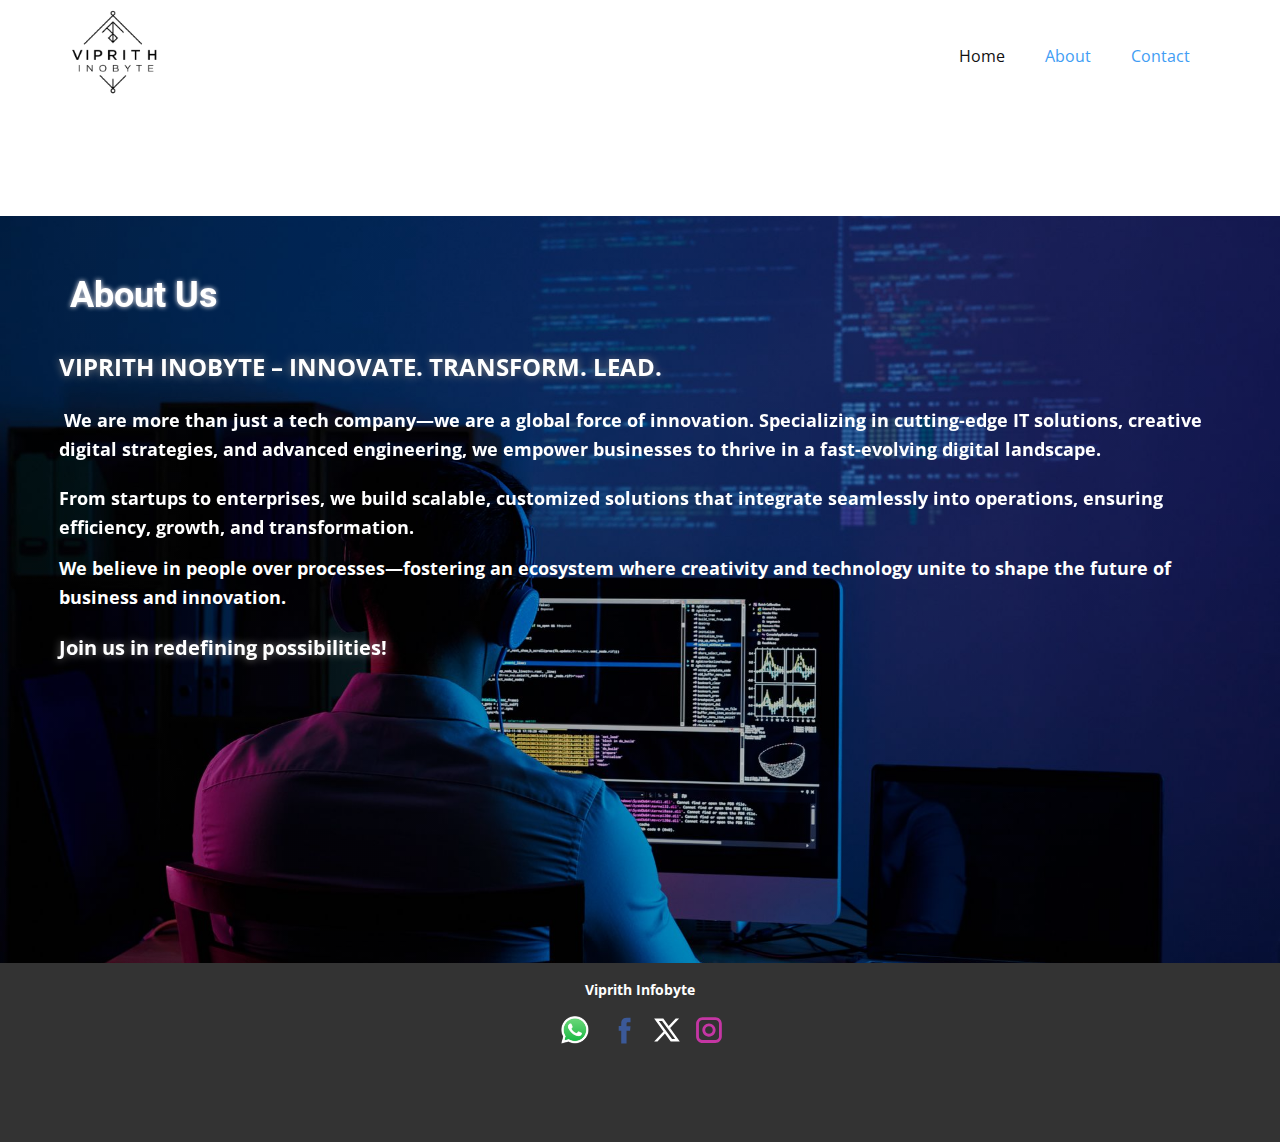
<file: Contact.html>
<!DOCTYPE html>
<html style="font-size: 16px;" lang="en"><head>
    <meta name="viewport" content="width=device-width, initial-scale=1.0">
    <meta charset="utf-8">
    <meta name="keywords" content="About Us">
    <meta name="description" content="">
    <title>About</title>
    <link rel="stylesheet" href="nicepage.css" media="screen">
<link rel="stylesheet" href="About.css" media="screen">
    <script class="u-script" type="text/javascript" src="jquery.js" defer=""></script>
    <script class="u-script" type="text/javascript" src="nicepage.js" defer=""></script>
    <meta name="generator" content="Nicepage 7.4.4, nicepage.com">
    
    
    
    <link id="u-theme-google-font" rel="stylesheet" href="https://fonts.googleapis.com/css?family=Roboto:100,100i,300,300i,400,400i,500,500i,700,700i,900,900i|Open+Sans:300,300i,400,400i,500,500i,600,600i,700,700i,800,800i">
    <script type="application/ld+json">{
		"@context": "http://schema.org",
		"@type": "Organization",
		"name": "",
		"logo": "images/WhatsApp_Image_2025-02-21_at_13.00.44-removebg-preview1.png",
		"sameAs": [
				"https://facebook.com/name",
				"https://twitter.com/name",
				"https://instagram.com/name"
		]
}</script>
    <meta name="theme-color" content="#419df4">
    <meta name="twitter:site" content="@">
    <meta name="twitter:card" content="summary_large_image">
    <meta name="twitter:title" content="About">
    <meta name="twitter:description" content="">
    <meta property="og:title" content="About">
    <meta property="og:type" content="website">
  <meta data-intl-tel-input-cdn-path="intlTelInput/"></head>
  <body data-path-to-root="./" data-include-products="false" class="u-body u-xl-mode" data-lang="en"><header class="u-clearfix u-header u-header" id="header"><div class="u-clearfix u-sheet u-valign-middle-xs u-sheet-1">
        <a href="https://viprithinobyte.vercel.app/" class="u-image u-logo u-image-1" data-image-width="500" data-image-height="500">
          <img src="images/WhatsApp_Image_2025-02-21_at_13.00.44-removebg-preview1.png" class="u-logo-image u-logo-image-1">
        </a>
        <nav class="u-menu u-menu-one-level u-offcanvas u-menu-1">
          <div class="menu-collapse" style="font-size: 1rem; letter-spacing: 0px;">
            <a class="u-button-style u-custom-left-right-menu-spacing u-custom-padding-bottom u-custom-top-bottom-menu-spacing u-hamburger-link u-nav-link u-text-active-palette-1-base u-text-hover-palette-2-base" href="#">
              <svg class="u-svg-link" viewBox="0 0 24 24"><use xlink:href="#menu-hamburger"></use></svg>
              <svg class="u-svg-content" version="1.1" id="menu-hamburger" viewBox="0 0 16 16" x="0px" y="0px" xmlns:xlink="http://www.w3.org/1999/xlink" xmlns="http://www.w3.org/2000/svg"><g><rect y="1" width="16" height="2"></rect><rect y="7" width="16" height="2"></rect><rect y="13" width="16" height="2"></rect>
</g></svg>
            </a>
          </div>
          <div class="u-nav-container">
            <ul class="u-nav u-unstyled u-nav-1"><li class="u-nav-item"><a class="u-button-style u-nav-link u-text-active-palette-1-base u-text-hover-palette-2-base" href="./" style="padding: 10px 20px;">Home</a>
</li><li class="u-nav-item"><a class="u-button-style u-nav-link u-text-active-palette-1-base u-text-hover-palette-2-base" href="About.html" style="padding: 10px 20px;">About</a>
</li><li class="u-nav-item"><a class="u-button-style u-nav-link u-text-active-palette-1-base u-text-hover-palette-2-base" href="Contact.html" style="padding: 10px 20px;">Contact</a>
</li></ul>
          </div>
          <div class="u-nav-container-collapse">
            <div class="u-black u-container-style u-inner-container-layout u-opacity u-opacity-95 u-sidenav">
              <div class="u-inner-container-layout u-sidenav-overflow">
                <div class="u-menu-close"></div>
                <ul class="u-align-center u-nav u-popupmenu-items u-unstyled u-nav-2"><li class="u-nav-item"><a class="u-button-style u-nav-link" href="./">Home</a>
</li><li class="u-nav-item"><a class="u-button-style u-nav-link" href="About.html">About</a>
</li><li class="u-nav-item"><a class="u-button-style u-nav-link" href="Contact.html">Contact</a>
</li></ul>
              </div>
            </div>
            <div class="u-black u-menu-overlay u-opacity u-opacity-70"></div>
          </div>
        </nav>
      </div></header>
    <section class="u-align-center u-clearfix u-container-align-center-lg u-container-align-center-md u-container-align-center-sm u-container-align-center-xl u-image u-shading u-section-1" id="sec-2a2b" data-image-width="7360" data-image-height="4912">
      <div class="u-clearfix u-sheet u-sheet-1">
        <h2 class="u-align-left u-text u-text-default-lg u-text-default-md u-text-default-sm u-text-default-xl u-text-1" data-animation-name="customAnimationIn" data-animation-duration="1000" data-animation-delay="0">About Us</h2>
        <p class="u-align-left u-text u-text-default u-text-2" data-animation-name="tada" data-animation-duration="1000" data-animation-delay="0" data-animation-direction="">VIPRITH INOBYTE – INNOVATE. TRANSFORM. LEAD.</p>
        <p class="u-align-left u-text u-text-default u-text-3" data-animation-name="lightSpeedIn" data-animation-duration="1000" data-animation-delay="0" data-animation-direction="">&nbsp;We are more than just a tech company—we are a global force of innovation. Specializing in cutting-edge IT solutions, creative digital strategies, and advanced engineering, we empower businesses to thrive in a fast-evolving digital landscape.</p>
        <p class="u-align-left u-text u-text-default u-text-4" data-animation-name="lightSpeedIn" data-animation-duration="1000" data-animation-delay="0" data-animation-direction="">From startups to enterprises, we build scalable, customized solutions that integrate seamlessly into operations, ensuring efficiency, growth, and transformation.</p>
        <p class="u-align-left u-text u-text-default u-text-5">We believe in people over processes—fostering an ecosystem where creativity and technology unite to shape the future of business and innovation.</p>
        <p class="infinite u-align-left u-text u-text-default u-text-6" data-animation-name="pulse" data-animation-duration="1000" data-animation-delay="0" data-animation-direction="">
          <a class="u-active-none u-border-none u-btn u-button-link u-button-style u-hover-none u-none u-text-white u-btn-1" href="https://api.whatsapp.com/send?phone=9611135640&amp;text=Hello,VIPRITHINFOBYTE">Join us in redefining possibilities!</a>
        </p>
      </div>
    </section>
    
    
    
    <footer class="u-align-center u-clearfix u-container-align-center u-footer u-grey-80 u-footer" id="footer"><div class="u-clearfix u-sheet u-sheet-1">
        <p class="u-small-text u-text u-text-variant u-text-1"> Viprith Infobyte</p>
        <img class="u-image u-image-contain u-image-default u-image-1" src="images/image7.png" alt="" data-image-width="499" data-image-height="500" data-href="https://api.whatsapp.com/send?phone=9611135640&amp;text=Hello,VIPRITHINFOBYTE">
        <div class="u-social-icons u-spacing-10 u-social-icons-1">
          <a class="u-social-url" title="facebook" target="_blank" href="https://facebook.com/name">
            <span class="u-icon u-social-facebook u-social-icon u-icon-1"><svg class="u-svg-link" preserveAspectRatio="xMidYMin slice" viewBox="0 0 112 112" style=""><use xlink:href="#svg-10aa"></use></svg><svg class="u-svg-content" viewBox="0 0 112 112" x="0" y="0" id="svg-10aa"><path fill="currentColor" d="M75.5,28.8H65.4c-1.5,0-4,0.9-4,4.3v9.4h13.9l-1.5,15.8H61.4v45.1H42.8V58.3h-8.8V42.4h8.8V32.2
c0-7.4,3.4-18.8,18.8-18.8h13.8v15.4H75.5z"></path></svg></span>
          </a>
          <a class="u-social-url" title="twitter" target="_blank" href="https://twitter.com/name">
            <span class="u-icon u-social-icon u-social-twitter u-icon-2"><svg class="u-svg-link" preserveAspectRatio="xMidYMin slice" viewBox="0 0 112.2 112.2" style=""><use xlink:href="#svg-81f7"></use></svg><svg class="u-svg-content" viewBox="0 0 112.2 112.2" x="0px" y="0px" id="svg-81f7"><path d="M67.1,49.1L98.6,16h-12L62,42L43.2,16H11l32.8,45.2L11,96h11.6l26.3-27.7L69.1,96H101L67.1,49.1z M55,61.9l-5.1-7L27.5,24.4
	h11.4l17.3,23.8l5.1,7.1l23.4,32.2H73.8L55,61.9z"></path></svg></span>
          </a>
          <a class="u-social-url" title="instagram" target="_blank" href="https://instagram.com/name">
            <span class="u-icon u-social-icon u-social-instagram u-icon-3"><svg class="u-svg-link" preserveAspectRatio="xMidYMin slice" viewBox="0 0 112 112" style=""><use xlink:href="#svg-162e"></use></svg><svg class="u-svg-content" viewBox="0 0 112 112" x="0" y="0" id="svg-162e"><path fill="currentColor" d="M55.9,32.9c-12.8,0-23.2,10.4-23.2,23.2s10.4,23.2,23.2,23.2s23.2-10.4,23.2-23.2S68.7,32.9,55.9,32.9z
	 M55.9,69.4c-7.4,0-13.3-6-13.3-13.3c-0.1-7.4,6-13.3,13.3-13.3s13.3,6,13.3,13.3C69.3,63.5,63.3,69.4,55.9,69.4z"></path><path fill="currentColor" d="M78.2,11H33.5C21,11,10.8,21.3,10.8,33.7v44.7c0,12.6,10.2,22.8,22.7,22.8h44.7c12.6,0,22.7-10.2,22.7-22.7
	V33.7C100.8,21.1,90.6,11,78.2,11z M91,78.4c0,7.1-5.8,12.8-12.8,12.8H33.5c-7.1,0-12.8-5.8-12.8-12.8V33.7
	c0-7.1,5.8-12.8,12.8-12.8h44.7c7.1,0,12.8,5.8,12.8,12.8V78.4z"></path></svg></span>
          </a>
        </div>
      </div></footer>
   
  
</body></html>
</file>
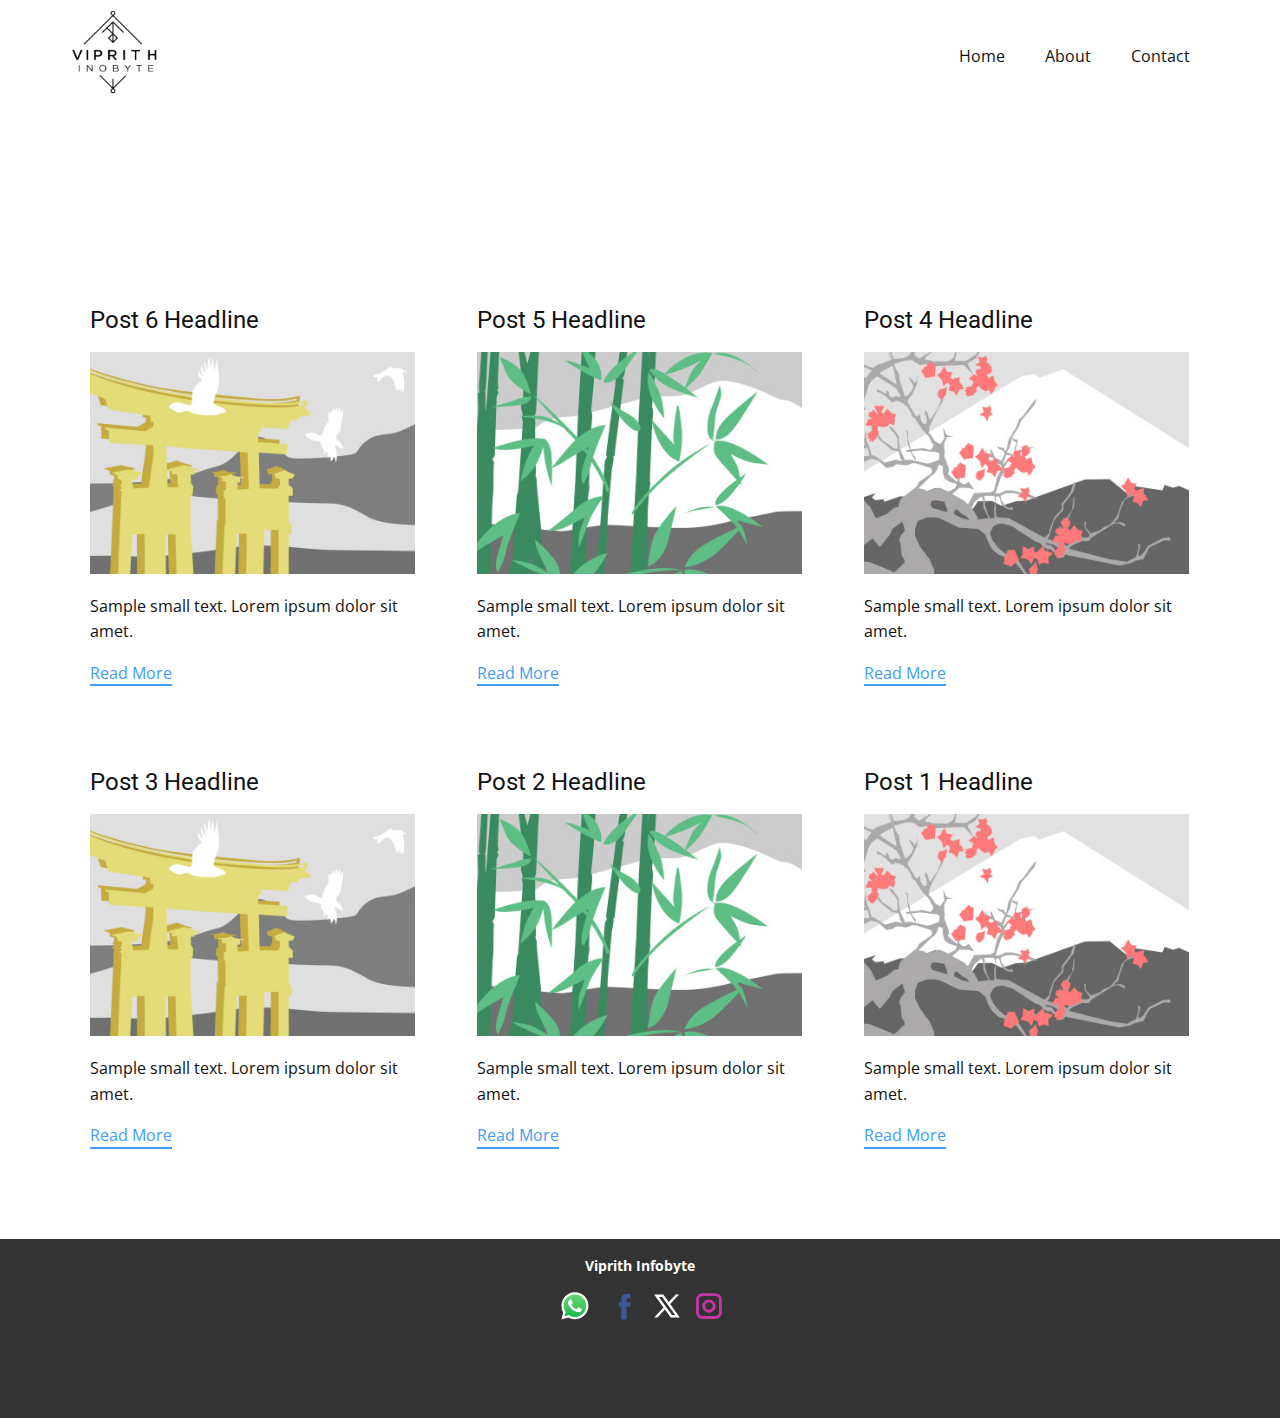
<file: blog/blog.html>
<!DOCTYPE html>
<html style="font-size: 16px;" lang="en"><head>
    <meta name="viewport" content="width=device-width, initial-scale=1.0">
    <meta charset="utf-8">
    <meta name="keywords" content="">
    <meta name="description" content="">
    <title>Blog</title>
    <link rel="stylesheet" href="../nicepage.css" media="screen">
<link rel="stylesheet" href="../Blog-Template.css" media="screen">
    <script class="u-script" type="text/javascript" src="../jquery.js" defer=""></script>
    <script class="u-script" type="text/javascript" src="../nicepage.js" defer=""></script>
    <meta name="generator" content="Nicepage 7.4.4, nicepage.com">
    
    
    
    <link id="u-theme-google-font" rel="stylesheet" href="https://fonts.googleapis.com/css?family=Roboto:100,100i,300,300i,400,400i,500,500i,700,700i,900,900i|Open+Sans:300,300i,400,400i,500,500i,600,600i,700,700i,800,800i">
    <script type="application/ld+json">{
		"@context": "http://schema.org",
		"@type": "Organization",
		"name": "",
		"logo": "images/WhatsApp_Image_2025-02-21_at_13.00.44-removebg-preview1.png",
		"sameAs": [
				"https://facebook.com/name",
				"https://twitter.com/name",
				"https://instagram.com/name"
		]
}</script>
    <meta name="theme-color" content="#419df4">
    <meta name="twitter:site" content="@">
    <meta name="twitter:card" content="summary_large_image">
    <meta name="twitter:title" content="Blog Template">
    <meta name="twitter:description" content="">
  <meta data-intl-tel-input-cdn-path="intlTelInput/"></head>
  <body data-path-to-root="../" data-include-products="false" class="u-body u-xl-mode" data-lang="en"><header class="u-clearfix u-header u-header" id="header"><div class="u-clearfix u-sheet u-valign-middle-xs u-sheet-1">
        <a href="https://viprithinobyte.vercel.app/" class="u-image u-logo u-image-1" data-image-width="500" data-image-height="500">
          <img src="../images/WhatsApp_Image_2025-02-21_at_13.00.44-removebg-preview1.png" class="u-logo-image u-logo-image-1">
        </a>
        <nav class="u-menu u-menu-one-level u-offcanvas u-menu-1">
          <div class="menu-collapse" style="font-size: 1rem; letter-spacing: 0px;">
            <a class="u-button-style u-custom-left-right-menu-spacing u-custom-padding-bottom u-custom-top-bottom-menu-spacing u-hamburger-link u-nav-link u-text-active-palette-1-base u-text-hover-palette-2-base" href="#">
              <svg class="u-svg-link" viewBox="0 0 24 24"><use xlink:href="#menu-hamburger"></use></svg>
              <svg class="u-svg-content" version="1.1" id="menu-hamburger" viewBox="0 0 16 16" x="0px" y="0px" xmlns:xlink="http://www.w3.org/1999/xlink" xmlns="http://www.w3.org/2000/svg"><g><rect y="1" width="16" height="2"></rect><rect y="7" width="16" height="2"></rect><rect y="13" width="16" height="2"></rect>
</g></svg>
            </a>
          </div>
          <div class="u-nav-container">
            <ul class="u-nav u-unstyled u-nav-1"><li class="u-nav-item"><a class="u-button-style u-nav-link u-text-active-palette-1-base u-text-hover-palette-2-base" href="../" style="padding: 10px 20px;">Home</a>
</li><li class="u-nav-item"><a class="u-button-style u-nav-link u-text-active-palette-1-base u-text-hover-palette-2-base" href="../About.html" style="padding: 10px 20px;">About</a>
</li><li class="u-nav-item"><a class="u-button-style u-nav-link u-text-active-palette-1-base u-text-hover-palette-2-base" href="../Contact.html" style="padding: 10px 20px;">Contact</a>
</li></ul>
          </div>
          <div class="u-nav-container-collapse">
            <div class="u-black u-container-style u-inner-container-layout u-opacity u-opacity-95 u-sidenav">
              <div class="u-inner-container-layout u-sidenav-overflow">
                <div class="u-menu-close"></div>
                <ul class="u-align-center u-nav u-popupmenu-items u-unstyled u-nav-2"><li class="u-nav-item"><a class="u-button-style u-nav-link" href="../">Home</a>
</li><li class="u-nav-item"><a class="u-button-style u-nav-link" href="../About.html">About</a>
</li><li class="u-nav-item"><a class="u-button-style u-nav-link" href="../Contact.html">Contact</a>
</li></ul>
              </div>
            </div>
            <div class="u-black u-menu-overlay u-opacity u-opacity-70"></div>
          </div>
        </nav>
      </div></header>
    <section class="u-clearfix u-section-1" id="block-1">
      <div class="u-clearfix u-sheet u-valign-middle u-sheet-1"><!--blog--><!--blog_options_json--><!--{"type":"Recent","source":"","tags":"","count":""}--><!--/blog_options_json-->
        <div class="u-blog u-expanded-width u-repeater u-repeater-1" data-blog-id="blog-1"><!--blog_post-->
          <div class="u-blog-post u-container-style u-repeater-item u-white u-repeater-item-1">
            <div class="u-container-layout u-similar-container u-valign-top u-container-layout-1"><!--blog_post_header-->
              <h4 class="u-blog-control u-text u-text-1">
                <a class="u-post-header-link" href="../blog/post-5.html">Post 6 Headline</a>
              </h4><!--/blog_post_header--><!--blog_post_image-->
              <a class="u-post-header-link" href="../blog/post-5.html"><img alt="" class="u-blog-control u-expanded-width u-image u-image-default u-image-1" src="../images/8ad73f3c.jpeg"></a><!--/blog_post_image--><!--blog_post_content-->
              <div class="u-blog-control u-post-content u-text u-text-2 fr-view">Sample small text. Lorem ipsum dolor sit amet.</div><!--/blog_post_content--><!--blog_post_readmore-->
              <a href="../blog/post-5.html" class="u-blog-control u-border-2 u-border-palette-1-base u-btn u-btn-rectangle u-button-style u-none u-btn-1"><!--blog_post_readmore_content--><!--options_json--><!--{"content":"","defaultValue":"Read More"}--><!--/options_json-->Read More<!--/blog_post_readmore_content--></a><!--/blog_post_readmore-->
            </div>
          </div><div class="u-blog-post u-container-style u-repeater-item u-video-cover u-white">
            <div class="u-container-layout u-similar-container u-valign-top u-container-layout-2"><!--blog_post_header-->
              <h4 class="u-blog-control u-text u-text-3">
                <a class="u-post-header-link" href="../blog/post-4.html">Post 5 Headline</a>
              </h4><!--/blog_post_header--><!--blog_post_image-->
              <a class="u-post-header-link" href="../blog/post-4.html"><img alt="" class="u-blog-control u-expanded-width u-image u-image-default u-image-2" src="../images/68f64b9d.jpeg"></a><!--/blog_post_image--><!--blog_post_content-->
              <div class="u-blog-control u-post-content u-text u-text-4 fr-view">Sample small text. Lorem ipsum dolor sit amet.</div><!--/blog_post_content--><!--blog_post_readmore-->
              <a href="../blog/post-4.html" class="u-blog-control u-border-2 u-border-palette-1-base u-btn u-btn-rectangle u-button-style u-none u-btn-2"><!--blog_post_readmore_content--><!--options_json--><!--{"content":"","defaultValue":"Read More"}--><!--/options_json-->Read More<!--/blog_post_readmore_content--></a><!--/blog_post_readmore-->
            </div>
          </div><div class="u-blog-post u-container-style u-repeater-item u-video-cover u-white">
            <div class="u-container-layout u-similar-container u-valign-top u-container-layout-3"><!--blog_post_header-->
              <h4 class="u-blog-control u-text u-text-5">
                <a class="u-post-header-link" href="../blog/post-3.html">Post 4 Headline</a>
              </h4><!--/blog_post_header--><!--blog_post_image-->
              <a class="u-post-header-link" href="../blog/post-3.html"><img alt="" class="u-blog-control u-expanded-width u-image u-image-default u-image-3" src="../images/0fd3416c.jpeg"></a><!--/blog_post_image--><!--blog_post_content-->
              <div class="u-blog-control u-post-content u-text u-text-6 fr-view">Sample small text. Lorem ipsum dolor sit amet.</div><!--/blog_post_content--><!--blog_post_readmore-->
              <a href="../blog/post-3.html" class="u-blog-control u-border-2 u-border-palette-1-base u-btn u-btn-rectangle u-button-style u-none u-btn-3"><!--blog_post_readmore_content--><!--options_json--><!--{"content":"","defaultValue":"Read More"}--><!--/options_json-->Read More<!--/blog_post_readmore_content--></a><!--/blog_post_readmore-->
            </div>
          </div><div class="u-blog-post u-container-style u-repeater-item u-white u-repeater-item-1">
            <div class="u-container-layout u-similar-container u-valign-top u-container-layout-1"><!--blog_post_header-->
              <h4 class="u-blog-control u-text u-text-1">
                <a class="u-post-header-link" href="../blog/post-2.html">Post 3 Headline</a>
              </h4><!--/blog_post_header--><!--blog_post_image-->
              <a class="u-post-header-link" href="../blog/post-2.html"><img alt="" class="u-blog-control u-expanded-width u-image u-image-default u-image-1" src="../images/8ad73f3c.jpeg"></a><!--/blog_post_image--><!--blog_post_content-->
              <div class="u-blog-control u-post-content u-text u-text-2 fr-view">Sample small text. Lorem ipsum dolor sit amet.</div><!--/blog_post_content--><!--blog_post_readmore-->
              <a href="../blog/post-2.html" class="u-blog-control u-border-2 u-border-palette-1-base u-btn u-btn-rectangle u-button-style u-none u-btn-1"><!--blog_post_readmore_content--><!--options_json--><!--{"content":"","defaultValue":"Read More"}--><!--/options_json-->Read More<!--/blog_post_readmore_content--></a><!--/blog_post_readmore-->
            </div>
          </div><div class="u-blog-post u-container-style u-repeater-item u-video-cover u-white">
            <div class="u-container-layout u-similar-container u-valign-top u-container-layout-2"><!--blog_post_header-->
              <h4 class="u-blog-control u-text u-text-3">
                <a class="u-post-header-link" href="../blog/post-1.html">Post 2 Headline</a>
              </h4><!--/blog_post_header--><!--blog_post_image-->
              <a class="u-post-header-link" href="../blog/post-1.html"><img alt="" class="u-blog-control u-expanded-width u-image u-image-default u-image-2" src="../images/68f64b9d.jpeg"></a><!--/blog_post_image--><!--blog_post_content-->
              <div class="u-blog-control u-post-content u-text u-text-4 fr-view">Sample small text. Lorem ipsum dolor sit amet.</div><!--/blog_post_content--><!--blog_post_readmore-->
              <a href="../blog/post-1.html" class="u-blog-control u-border-2 u-border-palette-1-base u-btn u-btn-rectangle u-button-style u-none u-btn-2"><!--blog_post_readmore_content--><!--options_json--><!--{"content":"","defaultValue":"Read More"}--><!--/options_json-->Read More<!--/blog_post_readmore_content--></a><!--/blog_post_readmore-->
            </div>
          </div><div class="u-blog-post u-container-style u-repeater-item u-video-cover u-white">
            <div class="u-container-layout u-similar-container u-valign-top u-container-layout-3"><!--blog_post_header-->
              <h4 class="u-blog-control u-text u-text-5">
                <a class="u-post-header-link" href="../blog/post.html">Post 1 Headline</a>
              </h4><!--/blog_post_header--><!--blog_post_image-->
              <a class="u-post-header-link" href="../blog/post.html"><img alt="" class="u-blog-control u-expanded-width u-image u-image-default u-image-3" src="../images/0fd3416c.jpeg"></a><!--/blog_post_image--><!--blog_post_content-->
              <div class="u-blog-control u-post-content u-text u-text-6 fr-view">Sample small text. Lorem ipsum dolor sit amet.</div><!--/blog_post_content--><!--blog_post_readmore-->
              <a href="../blog/post.html" class="u-blog-control u-border-2 u-border-palette-1-base u-btn u-btn-rectangle u-button-style u-none u-btn-3"><!--blog_post_readmore_content--><!--options_json--><!--{"content":"","defaultValue":"Read More"}--><!--/options_json-->Read More<!--/blog_post_readmore_content--></a><!--/blog_post_readmore-->
            </div>
          </div><!--/blog_post--><!--blog_post-->
          <!--/blog_post--><!--blog_post-->
          <!--/blog_post-->
        </div><!--/blog-->
      </div>
    </section>
    
    
    
    <footer class="u-align-center u-clearfix u-container-align-center u-footer u-grey-80 u-footer" id="footer"><div class="u-clearfix u-sheet u-sheet-1">
        <p class="u-small-text u-text u-text-variant u-text-1"> Viprith Infobyte</p>
        <img class="u-image u-image-contain u-image-default u-image-1" src="../images/image7.png" alt="" data-image-width="499" data-image-height="500" data-href="https://api.whatsapp.com/send?phone=9611135640&amp;text=Hello,VIPRITHINFOBYTE">
        <div class="u-social-icons u-spacing-10 u-social-icons-1">
          <a class="u-social-url" title="facebook" target="_blank" href="https://facebook.com/name">
            <span class="u-icon u-social-facebook u-social-icon u-icon-1"><svg class="u-svg-link" preserveAspectRatio="xMidYMin slice" viewBox="0 0 112 112" style=""><use xlink:href="#svg-10aa"></use></svg><svg class="u-svg-content" viewBox="0 0 112 112" x="0" y="0" id="svg-10aa"><path fill="currentColor" d="M75.5,28.8H65.4c-1.5,0-4,0.9-4,4.3v9.4h13.9l-1.5,15.8H61.4v45.1H42.8V58.3h-8.8V42.4h8.8V32.2
c0-7.4,3.4-18.8,18.8-18.8h13.8v15.4H75.5z"></path></svg></span>
          </a>
          <a class="u-social-url" title="twitter" target="_blank" href="https://twitter.com/name">
            <span class="u-icon u-social-icon u-social-twitter u-icon-2"><svg class="u-svg-link" preserveAspectRatio="xMidYMin slice" viewBox="0 0 112.2 112.2" style=""><use xlink:href="#svg-81f7"></use></svg><svg class="u-svg-content" viewBox="0 0 112.2 112.2" x="0px" y="0px" id="svg-81f7"><path d="M67.1,49.1L98.6,16h-12L62,42L43.2,16H11l32.8,45.2L11,96h11.6l26.3-27.7L69.1,96H101L67.1,49.1z M55,61.9l-5.1-7L27.5,24.4
	h11.4l17.3,23.8l5.1,7.1l23.4,32.2H73.8L55,61.9z"></path></svg></span>
          </a>
          <a class="u-social-url" title="instagram" target="_blank" href="https://instagram.com/name">
            <span class="u-icon u-social-icon u-social-instagram u-icon-3"><svg class="u-svg-link" preserveAspectRatio="xMidYMin slice" viewBox="0 0 112 112" style=""><use xlink:href="#svg-162e"></use></svg><svg class="u-svg-content" viewBox="0 0 112 112" x="0" y="0" id="svg-162e"><path fill="currentColor" d="M55.9,32.9c-12.8,0-23.2,10.4-23.2,23.2s10.4,23.2,23.2,23.2s23.2-10.4,23.2-23.2S68.7,32.9,55.9,32.9z
	 M55.9,69.4c-7.4,0-13.3-6-13.3-13.3c-0.1-7.4,6-13.3,13.3-13.3s13.3,6,13.3,13.3C69.3,63.5,63.3,69.4,55.9,69.4z"></path><path fill="currentColor" d="M78.2,11H33.5C21,11,10.8,21.3,10.8,33.7v44.7c0,12.6,10.2,22.8,22.7,22.8h44.7c12.6,0,22.7-10.2,22.7-22.7
	V33.7C100.8,21.1,90.6,11,78.2,11z M91,78.4c0,7.1-5.8,12.8-12.8,12.8H33.5c-7.1,0-12.8-5.8-12.8-12.8V33.7
	c0-7.1,5.8-12.8,12.8-12.8h44.7c7.1,0,12.8,5.8,12.8,12.8V78.4z"></path></svg></span>
          </a>
        </div>
      </div></footer>
   
  
</body></html>
</file>
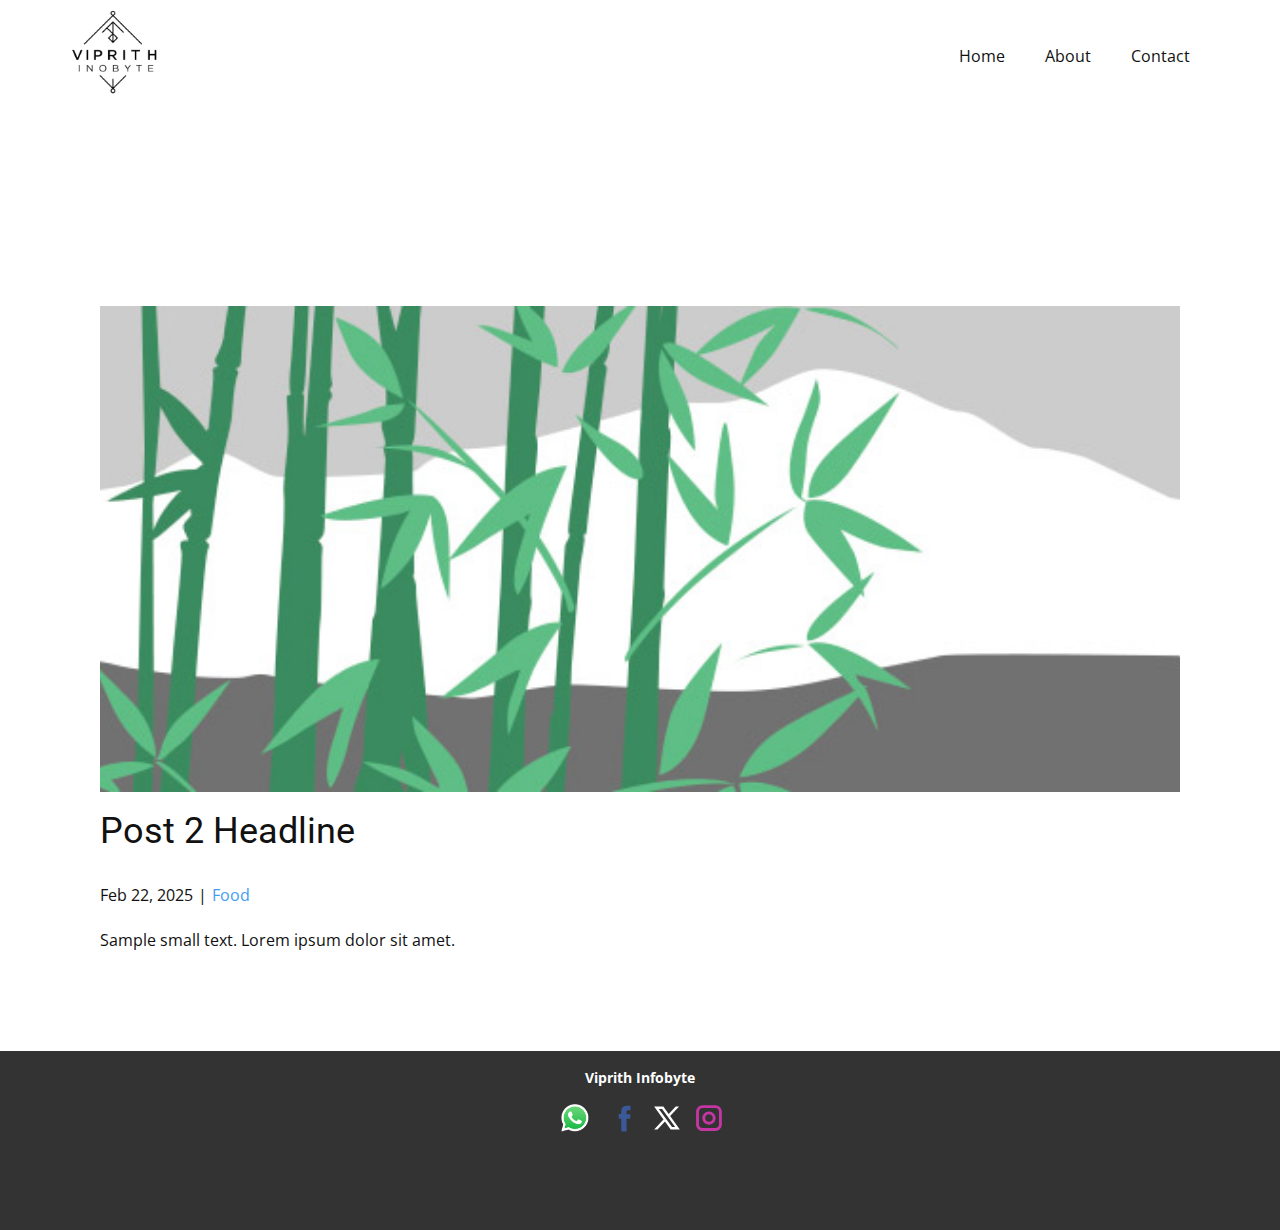
<file: blog/post-1.html>
<!DOCTYPE html>
<html style="font-size: 16px;" lang="en"><head>
    <meta name="viewport" content="width=device-width, initial-scale=1.0">
    <meta charset="utf-8">
    <meta name="keywords" content="Post 1 Headline">
    <meta name="description" content="">
    <title>Post 2 Headline</title>
    <link rel="stylesheet" href="../nicepage.css" media="screen">
<link rel="stylesheet" href="../Post-Template.css" media="screen">
    <script class="u-script" type="text/javascript" src="../jquery.js" defer=""></script>
    <script class="u-script" type="text/javascript" src="../nicepage.js" defer=""></script>
    <meta name="generator" content="Nicepage 7.4.4, nicepage.com">
    
    
    
    <link id="u-theme-google-font" rel="stylesheet" href="https://fonts.googleapis.com/css?family=Roboto:100,100i,300,300i,400,400i,500,500i,700,700i,900,900i|Open+Sans:300,300i,400,400i,500,500i,600,600i,700,700i,800,800i">
    <script type="application/ld+json">{
		"@context": "http://schema.org",
		"@type": "Organization",
		"name": "",
		"logo": "images/WhatsApp_Image_2025-02-21_at_13.00.44-removebg-preview1.png",
		"sameAs": [
				"https://facebook.com/name",
				"https://twitter.com/name",
				"https://instagram.com/name"
		]
}</script>
    <meta name="theme-color" content="#419df4">
    <meta name="twitter:site" content="@">
    <meta name="twitter:card" content="summary_large_image">
    <meta name="twitter:title" content="Post Template">
    <meta name="twitter:description" content="">
  <meta data-intl-tel-input-cdn-path="intlTelInput/"></head>
  <body data-path-to-root="./" data-include-products="false" class="u-body u-xl-mode" data-lang="en"><header class="u-clearfix u-header u-header" id="header"><div class="u-clearfix u-sheet u-valign-middle-xs u-sheet-1">
        <a href="https://viprithinobyte.vercel.app/" class="u-image u-logo u-image-1" data-image-width="500" data-image-height="500">
          <img src="../images/WhatsApp_Image_2025-02-21_at_13.00.44-removebg-preview1.png" class="u-logo-image u-logo-image-1">
        </a>
        <nav class="u-menu u-menu-one-level u-offcanvas u-menu-1">
          <div class="menu-collapse" style="font-size: 1rem; letter-spacing: 0px;">
            <a class="u-button-style u-custom-left-right-menu-spacing u-custom-padding-bottom u-custom-top-bottom-menu-spacing u-hamburger-link u-nav-link u-text-active-palette-1-base u-text-hover-palette-2-base" href="#">
              <svg class="u-svg-link" viewBox="0 0 24 24"><use xlink:href="#menu-hamburger"></use></svg>
              <svg class="u-svg-content" version="1.1" id="menu-hamburger" viewBox="0 0 16 16" x="0px" y="0px" xmlns:xlink="http://www.w3.org/1999/xlink" xmlns="http://www.w3.org/2000/svg"><g><rect y="1" width="16" height="2"></rect><rect y="7" width="16" height="2"></rect><rect y="13" width="16" height="2"></rect>
</g></svg>
            </a>
          </div>
          <div class="u-nav-container">
            <ul class="u-nav u-unstyled u-nav-1"><li class="u-nav-item"><a class="u-button-style u-nav-link u-text-active-palette-1-base u-text-hover-palette-2-base" href="../" style="padding: 10px 20px;">Home</a>
</li><li class="u-nav-item"><a class="u-button-style u-nav-link u-text-active-palette-1-base u-text-hover-palette-2-base" href="../About.html" style="padding: 10px 20px;">About</a>
</li><li class="u-nav-item"><a class="u-button-style u-nav-link u-text-active-palette-1-base u-text-hover-palette-2-base" href="../Contact.html" style="padding: 10px 20px;">Contact</a>
</li></ul>
          </div>
          <div class="u-nav-container-collapse">
            <div class="u-black u-container-style u-inner-container-layout u-opacity u-opacity-95 u-sidenav">
              <div class="u-inner-container-layout u-sidenav-overflow">
                <div class="u-menu-close"></div>
                <ul class="u-align-center u-nav u-popupmenu-items u-unstyled u-nav-2"><li class="u-nav-item"><a class="u-button-style u-nav-link" href="../">Home</a>
</li><li class="u-nav-item"><a class="u-button-style u-nav-link" href="../About.html">About</a>
</li><li class="u-nav-item"><a class="u-button-style u-nav-link" href="../Contact.html">Contact</a>
</li></ul>
              </div>
            </div>
            <div class="u-black u-menu-overlay u-opacity u-opacity-70"></div>
          </div>
        </nav>
      </div></header>
    <section class="u-align-center u-clearfix u-section-1" id="block-1">
      <div class="u-clearfix u-sheet u-valign-middle-md u-valign-middle-sm u-valign-middle-xs u-sheet-1"><!--post_details--><!--post_details_options_json--><!--{"source":""}--><!--/post_details_options_json--><!--blog_post-->
        <div class="u-container-style u-expanded-width u-post-details u-post-details-1">
          <div class="u-container-layout u-valign-middle u-container-layout-1"><!--blog_post_image-->
            <img alt="" class="u-blog-control u-expanded-width u-image u-image-default u-image-1" src="../images/68f64b9d.jpeg"><!--/blog_post_image--><!--blog_post_header-->
            <h2 class="u-blog-control u-text u-text-1">Post 2 Headline</h2><!--/blog_post_header--><!--blog_post_metadata-->
            <div class="u-blog-control u-metadata u-metadata-1"><!--blog_post_metadata_date-->
              <span class="u-meta-date u-meta-icon">Feb 22, 2025</span><!--/blog_post_metadata_date--><!--blog_post_metadata_category-->
              <span class="u-meta-category u-meta-icon"><a href="../blog/blog.html#/blog-1///1">Food</a></span><!--/blog_post_metadata_category--><!--blog_post_metadata_comments-->
              <!--/blog_post_metadata_comments-->
            </div><!--/blog_post_metadata--><!--blog_post_content-->
            <div class="u-align-justify u-blog-control u-post-content u-text u-text-2 fr-view">
  <p>Sample small text. Lorem ipsum dolor sit amet.</p>
  </div><!--/blog_post_content-->
          </div>
        </div><!--/blog_post--><!--/post_details-->
      </div>
    </section>
    
    
    
    <footer class="u-align-center u-clearfix u-container-align-center u-footer u-grey-80 u-footer" id="footer"><div class="u-clearfix u-sheet u-sheet-1">
        <p class="u-small-text u-text u-text-variant u-text-1"> Viprith Infobyte</p>
        <img class="u-image u-image-contain u-image-default u-image-1" src="../images/image7.png" alt="" data-image-width="499" data-image-height="500" data-href="https://api.whatsapp.com/send?phone=9611135640&amp;text=Hello,VIPRITHINFOBYTE">
        <div class="u-social-icons u-spacing-10 u-social-icons-1">
          <a class="u-social-url" title="facebook" target="_blank" href="https://facebook.com/name">
            <span class="u-icon u-social-facebook u-social-icon u-icon-1"><svg class="u-svg-link" preserveAspectRatio="xMidYMin slice" viewBox="0 0 112 112" style=""><use xlink:href="#svg-10aa"></use></svg><svg class="u-svg-content" viewBox="0 0 112 112" x="0" y="0" id="svg-10aa"><path fill="currentColor" d="M75.5,28.8H65.4c-1.5,0-4,0.9-4,4.3v9.4h13.9l-1.5,15.8H61.4v45.1H42.8V58.3h-8.8V42.4h8.8V32.2
c0-7.4,3.4-18.8,18.8-18.8h13.8v15.4H75.5z"></path></svg></span>
          </a>
          <a class="u-social-url" title="twitter" target="_blank" href="https://twitter.com/name">
            <span class="u-icon u-social-icon u-social-twitter u-icon-2"><svg class="u-svg-link" preserveAspectRatio="xMidYMin slice" viewBox="0 0 112.2 112.2" style=""><use xlink:href="#svg-81f7"></use></svg><svg class="u-svg-content" viewBox="0 0 112.2 112.2" x="0px" y="0px" id="svg-81f7"><path d="M67.1,49.1L98.6,16h-12L62,42L43.2,16H11l32.8,45.2L11,96h11.6l26.3-27.7L69.1,96H101L67.1,49.1z M55,61.9l-5.1-7L27.5,24.4
	h11.4l17.3,23.8l5.1,7.1l23.4,32.2H73.8L55,61.9z"></path></svg></span>
          </a>
          <a class="u-social-url" title="instagram" target="_blank" href="https://instagram.com/name">
            <span class="u-icon u-social-icon u-social-instagram u-icon-3"><svg class="u-svg-link" preserveAspectRatio="xMidYMin slice" viewBox="0 0 112 112" style=""><use xlink:href="#svg-162e"></use></svg><svg class="u-svg-content" viewBox="0 0 112 112" x="0" y="0" id="svg-162e"><path fill="currentColor" d="M55.9,32.9c-12.8,0-23.2,10.4-23.2,23.2s10.4,23.2,23.2,23.2s23.2-10.4,23.2-23.2S68.7,32.9,55.9,32.9z
	 M55.9,69.4c-7.4,0-13.3-6-13.3-13.3c-0.1-7.4,6-13.3,13.3-13.3s13.3,6,13.3,13.3C69.3,63.5,63.3,69.4,55.9,69.4z"></path><path fill="currentColor" d="M78.2,11H33.5C21,11,10.8,21.3,10.8,33.7v44.7c0,12.6,10.2,22.8,22.7,22.8h44.7c12.6,0,22.7-10.2,22.7-22.7
	V33.7C100.8,21.1,90.6,11,78.2,11z M91,78.4c0,7.1-5.8,12.8-12.8,12.8H33.5c-7.1,0-12.8-5.8-12.8-12.8V33.7
	c0-7.1,5.8-12.8,12.8-12.8h44.7c7.1,0,12.8,5.8,12.8,12.8V78.4z"></path></svg></span>
          </a>
        </div>
      </div></footer>
   
  
</body></html>
</file>
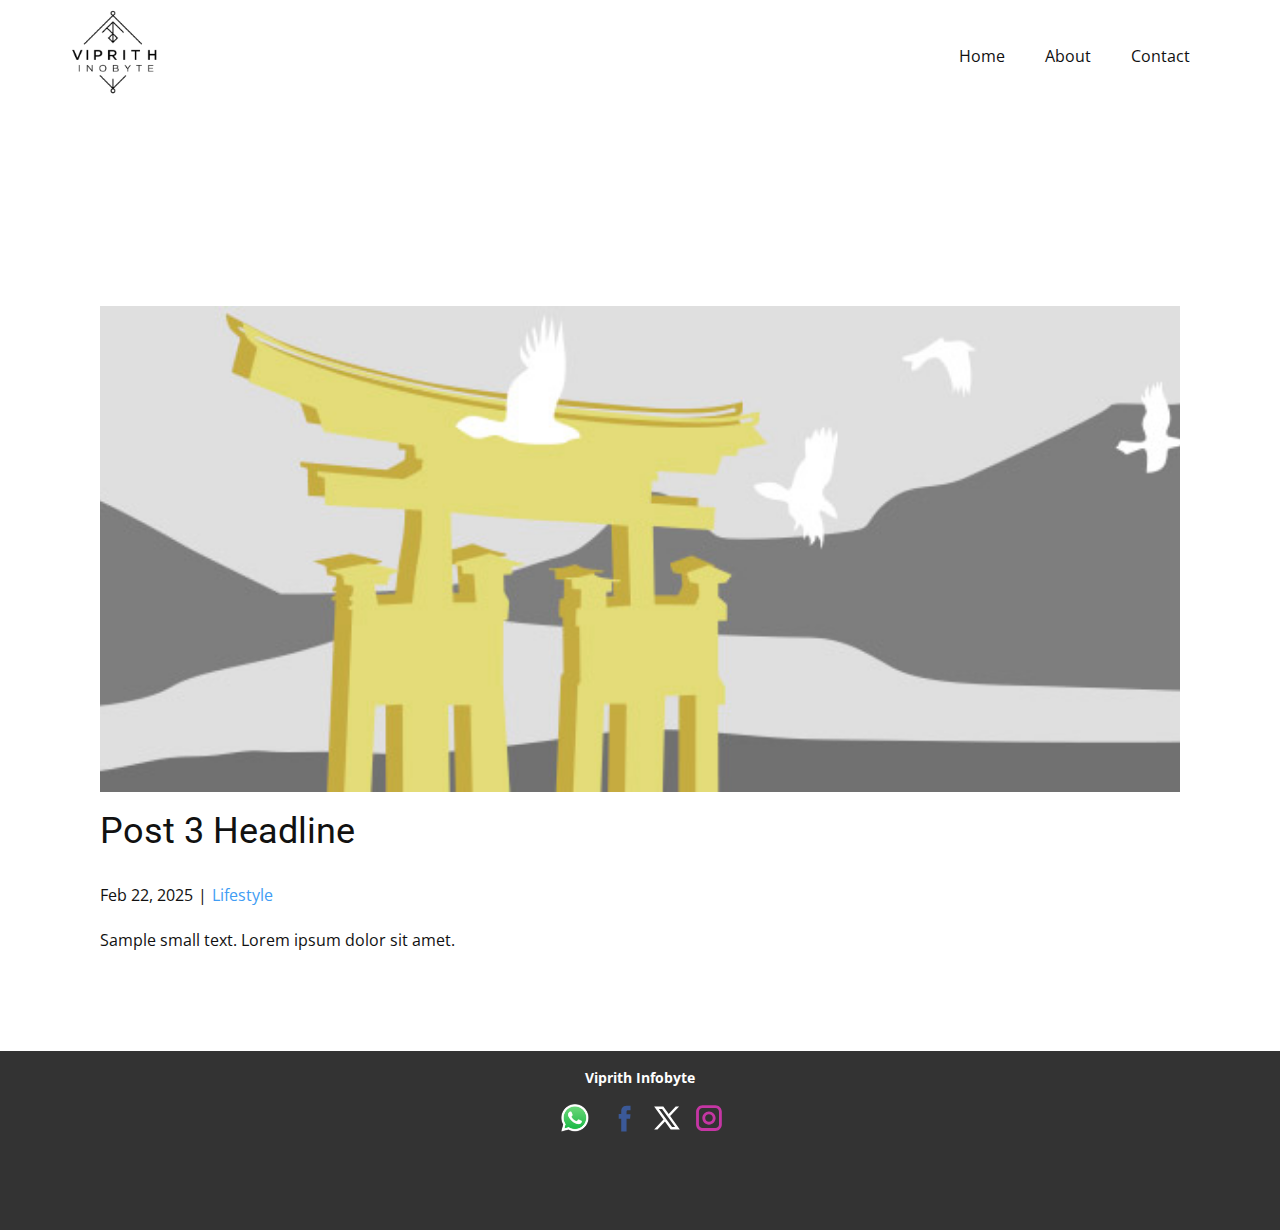
<file: blog/post-2.html>
<!DOCTYPE html>
<html style="font-size: 16px;" lang="en"><head>
    <meta name="viewport" content="width=device-width, initial-scale=1.0">
    <meta charset="utf-8">
    <meta name="keywords" content="Post 1 Headline">
    <meta name="description" content="">
    <title>Post 3 Headline</title>
    <link rel="stylesheet" href="../nicepage.css" media="screen">
<link rel="stylesheet" href="../Post-Template.css" media="screen">
    <script class="u-script" type="text/javascript" src="../jquery.js" defer=""></script>
    <script class="u-script" type="text/javascript" src="../nicepage.js" defer=""></script>
    <meta name="generator" content="Nicepage 7.4.4, nicepage.com">
    
    
    
    <link id="u-theme-google-font" rel="stylesheet" href="https://fonts.googleapis.com/css?family=Roboto:100,100i,300,300i,400,400i,500,500i,700,700i,900,900i|Open+Sans:300,300i,400,400i,500,500i,600,600i,700,700i,800,800i">
    <script type="application/ld+json">{
		"@context": "http://schema.org",
		"@type": "Organization",
		"name": "",
		"logo": "images/WhatsApp_Image_2025-02-21_at_13.00.44-removebg-preview1.png",
		"sameAs": [
				"https://facebook.com/name",
				"https://twitter.com/name",
				"https://instagram.com/name"
		]
}</script>
    <meta name="theme-color" content="#419df4">
    <meta name="twitter:site" content="@">
    <meta name="twitter:card" content="summary_large_image">
    <meta name="twitter:title" content="Post Template">
    <meta name="twitter:description" content="">
  <meta data-intl-tel-input-cdn-path="intlTelInput/"></head>
  <body data-path-to-root="./" data-include-products="false" class="u-body u-xl-mode" data-lang="en"><header class="u-clearfix u-header u-header" id="header"><div class="u-clearfix u-sheet u-valign-middle-xs u-sheet-1">
        <a href="https://viprithinobyte.vercel.app/" class="u-image u-logo u-image-1" data-image-width="500" data-image-height="500">
          <img src="../images/WhatsApp_Image_2025-02-21_at_13.00.44-removebg-preview1.png" class="u-logo-image u-logo-image-1">
        </a>
        <nav class="u-menu u-menu-one-level u-offcanvas u-menu-1">
          <div class="menu-collapse" style="font-size: 1rem; letter-spacing: 0px;">
            <a class="u-button-style u-custom-left-right-menu-spacing u-custom-padding-bottom u-custom-top-bottom-menu-spacing u-hamburger-link u-nav-link u-text-active-palette-1-base u-text-hover-palette-2-base" href="#">
              <svg class="u-svg-link" viewBox="0 0 24 24"><use xlink:href="#menu-hamburger"></use></svg>
              <svg class="u-svg-content" version="1.1" id="menu-hamburger" viewBox="0 0 16 16" x="0px" y="0px" xmlns:xlink="http://www.w3.org/1999/xlink" xmlns="http://www.w3.org/2000/svg"><g><rect y="1" width="16" height="2"></rect><rect y="7" width="16" height="2"></rect><rect y="13" width="16" height="2"></rect>
</g></svg>
            </a>
          </div>
          <div class="u-nav-container">
            <ul class="u-nav u-unstyled u-nav-1"><li class="u-nav-item"><a class="u-button-style u-nav-link u-text-active-palette-1-base u-text-hover-palette-2-base" href="../" style="padding: 10px 20px;">Home</a>
</li><li class="u-nav-item"><a class="u-button-style u-nav-link u-text-active-palette-1-base u-text-hover-palette-2-base" href="../About.html" style="padding: 10px 20px;">About</a>
</li><li class="u-nav-item"><a class="u-button-style u-nav-link u-text-active-palette-1-base u-text-hover-palette-2-base" href="../Contact.html" style="padding: 10px 20px;">Contact</a>
</li></ul>
          </div>
          <div class="u-nav-container-collapse">
            <div class="u-black u-container-style u-inner-container-layout u-opacity u-opacity-95 u-sidenav">
              <div class="u-inner-container-layout u-sidenav-overflow">
                <div class="u-menu-close"></div>
                <ul class="u-align-center u-nav u-popupmenu-items u-unstyled u-nav-2"><li class="u-nav-item"><a class="u-button-style u-nav-link" href="../">Home</a>
</li><li class="u-nav-item"><a class="u-button-style u-nav-link" href="../About.html">About</a>
</li><li class="u-nav-item"><a class="u-button-style u-nav-link" href="../Contact.html">Contact</a>
</li></ul>
              </div>
            </div>
            <div class="u-black u-menu-overlay u-opacity u-opacity-70"></div>
          </div>
        </nav>
      </div></header>
    <section class="u-align-center u-clearfix u-section-1" id="block-1">
      <div class="u-clearfix u-sheet u-valign-middle-md u-valign-middle-sm u-valign-middle-xs u-sheet-1"><!--post_details--><!--post_details_options_json--><!--{"source":""}--><!--/post_details_options_json--><!--blog_post-->
        <div class="u-container-style u-expanded-width u-post-details u-post-details-1">
          <div class="u-container-layout u-valign-middle u-container-layout-1"><!--blog_post_image-->
            <img alt="" class="u-blog-control u-expanded-width u-image u-image-default u-image-1" src="../images/8ad73f3c.jpeg"><!--/blog_post_image--><!--blog_post_header-->
            <h2 class="u-blog-control u-text u-text-1">Post 3 Headline</h2><!--/blog_post_header--><!--blog_post_metadata-->
            <div class="u-blog-control u-metadata u-metadata-1"><!--blog_post_metadata_date-->
              <span class="u-meta-date u-meta-icon">Feb 22, 2025</span><!--/blog_post_metadata_date--><!--blog_post_metadata_category-->
              <span class="u-meta-category u-meta-icon"><a href="../blog/blog.html#/blog-1///3">Lifestyle</a></span><!--/blog_post_metadata_category--><!--blog_post_metadata_comments-->
              <!--/blog_post_metadata_comments-->
            </div><!--/blog_post_metadata--><!--blog_post_content-->
            <div class="u-align-justify u-blog-control u-post-content u-text u-text-2 fr-view">
  <p>Sample small text. Lorem ipsum dolor sit amet.</p>
  </div><!--/blog_post_content-->
          </div>
        </div><!--/blog_post--><!--/post_details-->
      </div>
    </section>
    
    
    
    <footer class="u-align-center u-clearfix u-container-align-center u-footer u-grey-80 u-footer" id="footer"><div class="u-clearfix u-sheet u-sheet-1">
        <p class="u-small-text u-text u-text-variant u-text-1"> Viprith Infobyte</p>
        <img class="u-image u-image-contain u-image-default u-image-1" src="../images/image7.png" alt="" data-image-width="499" data-image-height="500" data-href="https://api.whatsapp.com/send?phone=9611135640&amp;text=Hello,VIPRITHINFOBYTE">
        <div class="u-social-icons u-spacing-10 u-social-icons-1">
          <a class="u-social-url" title="facebook" target="_blank" href="https://facebook.com/name">
            <span class="u-icon u-social-facebook u-social-icon u-icon-1"><svg class="u-svg-link" preserveAspectRatio="xMidYMin slice" viewBox="0 0 112 112" style=""><use xlink:href="#svg-10aa"></use></svg><svg class="u-svg-content" viewBox="0 0 112 112" x="0" y="0" id="svg-10aa"><path fill="currentColor" d="M75.5,28.8H65.4c-1.5,0-4,0.9-4,4.3v9.4h13.9l-1.5,15.8H61.4v45.1H42.8V58.3h-8.8V42.4h8.8V32.2
c0-7.4,3.4-18.8,18.8-18.8h13.8v15.4H75.5z"></path></svg></span>
          </a>
          <a class="u-social-url" title="twitter" target="_blank" href="https://twitter.com/name">
            <span class="u-icon u-social-icon u-social-twitter u-icon-2"><svg class="u-svg-link" preserveAspectRatio="xMidYMin slice" viewBox="0 0 112.2 112.2" style=""><use xlink:href="#svg-81f7"></use></svg><svg class="u-svg-content" viewBox="0 0 112.2 112.2" x="0px" y="0px" id="svg-81f7"><path d="M67.1,49.1L98.6,16h-12L62,42L43.2,16H11l32.8,45.2L11,96h11.6l26.3-27.7L69.1,96H101L67.1,49.1z M55,61.9l-5.1-7L27.5,24.4
	h11.4l17.3,23.8l5.1,7.1l23.4,32.2H73.8L55,61.9z"></path></svg></span>
          </a>
          <a class="u-social-url" title="instagram" target="_blank" href="https://instagram.com/name">
            <span class="u-icon u-social-icon u-social-instagram u-icon-3"><svg class="u-svg-link" preserveAspectRatio="xMidYMin slice" viewBox="0 0 112 112" style=""><use xlink:href="#svg-162e"></use></svg><svg class="u-svg-content" viewBox="0 0 112 112" x="0" y="0" id="svg-162e"><path fill="currentColor" d="M55.9,32.9c-12.8,0-23.2,10.4-23.2,23.2s10.4,23.2,23.2,23.2s23.2-10.4,23.2-23.2S68.7,32.9,55.9,32.9z
	 M55.9,69.4c-7.4,0-13.3-6-13.3-13.3c-0.1-7.4,6-13.3,13.3-13.3s13.3,6,13.3,13.3C69.3,63.5,63.3,69.4,55.9,69.4z"></path><path fill="currentColor" d="M78.2,11H33.5C21,11,10.8,21.3,10.8,33.7v44.7c0,12.6,10.2,22.8,22.7,22.8h44.7c12.6,0,22.7-10.2,22.7-22.7
	V33.7C100.8,21.1,90.6,11,78.2,11z M91,78.4c0,7.1-5.8,12.8-12.8,12.8H33.5c-7.1,0-12.8-5.8-12.8-12.8V33.7
	c0-7.1,5.8-12.8,12.8-12.8h44.7c7.1,0,12.8,5.8,12.8,12.8V78.4z"></path></svg></span>
          </a>
        </div>
      </div></footer>
    
  
</body></html>
</file>
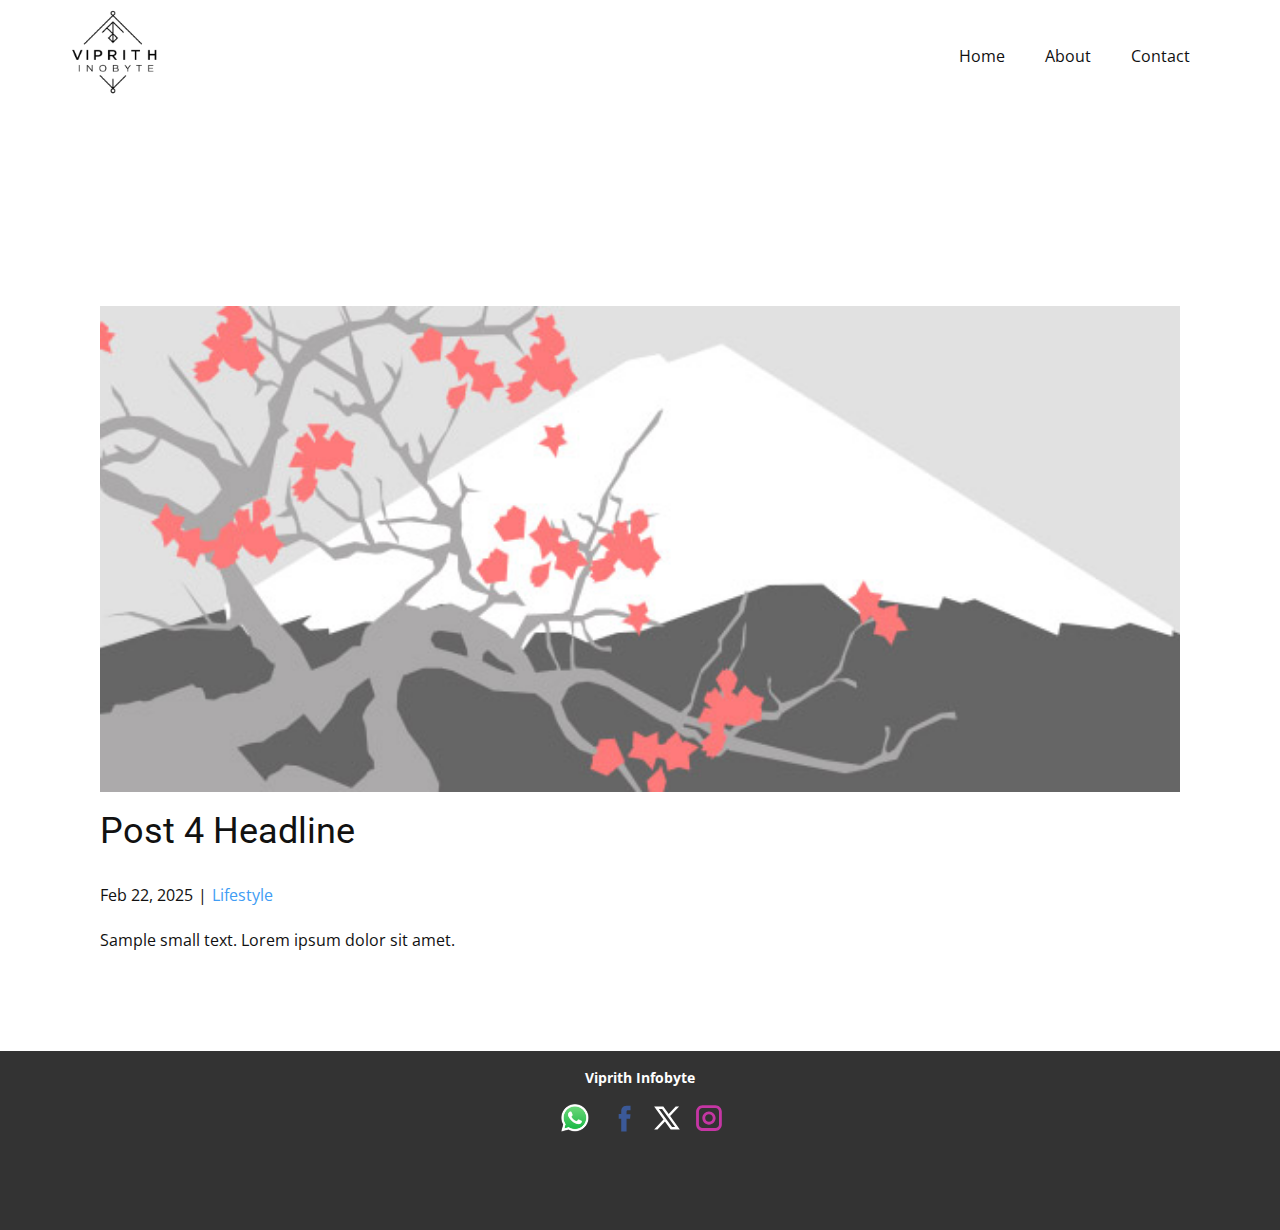
<file: blog/post-3.html>
<!DOCTYPE html>
<html style="font-size: 16px;" lang="en"><head>
    <meta name="viewport" content="width=device-width, initial-scale=1.0">
    <meta charset="utf-8">
    <meta name="keywords" content="Post 1 Headline">
    <meta name="description" content="">
    <title>Post 4 Headline</title>
    <link rel="stylesheet" href="../nicepage.css" media="screen">
<link rel="stylesheet" href="../Post-Template.css" media="screen">
    <script class="u-script" type="text/javascript" src="../jquery.js" defer=""></script>
    <script class="u-script" type="text/javascript" src="../nicepage.js" defer=""></script>
    <meta name="generator" content="Nicepage 7.4.4, nicepage.com">
    
    
    
    <link id="u-theme-google-font" rel="stylesheet" href="https://fonts.googleapis.com/css?family=Roboto:100,100i,300,300i,400,400i,500,500i,700,700i,900,900i|Open+Sans:300,300i,400,400i,500,500i,600,600i,700,700i,800,800i">
    <script type="application/ld+json">{
		"@context": "http://schema.org",
		"@type": "Organization",
		"name": "",
		"logo": "images/WhatsApp_Image_2025-02-21_at_13.00.44-removebg-preview1.png",
		"sameAs": [
				"https://facebook.com/name",
				"https://twitter.com/name",
				"https://instagram.com/name"
		]
}</script>
    <meta name="theme-color" content="#419df4">
    <meta name="twitter:site" content="@">
    <meta name="twitter:card" content="summary_large_image">
    <meta name="twitter:title" content="Post Template">
    <meta name="twitter:description" content="">
  <meta data-intl-tel-input-cdn-path="intlTelInput/"></head>
  <body data-path-to-root="./" data-include-products="false" class="u-body u-xl-mode" data-lang="en"><header class="u-clearfix u-header u-header" id="header"><div class="u-clearfix u-sheet u-valign-middle-xs u-sheet-1">
        <a href="https://viprithinobyte.vercel.app/" class="u-image u-logo u-image-1" data-image-width="500" data-image-height="500">
          <img src="../images/WhatsApp_Image_2025-02-21_at_13.00.44-removebg-preview1.png" class="u-logo-image u-logo-image-1">
        </a>
        <nav class="u-menu u-menu-one-level u-offcanvas u-menu-1">
          <div class="menu-collapse" style="font-size: 1rem; letter-spacing: 0px;">
            <a class="u-button-style u-custom-left-right-menu-spacing u-custom-padding-bottom u-custom-top-bottom-menu-spacing u-hamburger-link u-nav-link u-text-active-palette-1-base u-text-hover-palette-2-base" href="#">
              <svg class="u-svg-link" viewBox="0 0 24 24"><use xlink:href="#menu-hamburger"></use></svg>
              <svg class="u-svg-content" version="1.1" id="menu-hamburger" viewBox="0 0 16 16" x="0px" y="0px" xmlns:xlink="http://www.w3.org/1999/xlink" xmlns="http://www.w3.org/2000/svg"><g><rect y="1" width="16" height="2"></rect><rect y="7" width="16" height="2"></rect><rect y="13" width="16" height="2"></rect>
</g></svg>
            </a>
          </div>
          <div class="u-nav-container">
            <ul class="u-nav u-unstyled u-nav-1"><li class="u-nav-item"><a class="u-button-style u-nav-link u-text-active-palette-1-base u-text-hover-palette-2-base" href="../" style="padding: 10px 20px;">Home</a>
</li><li class="u-nav-item"><a class="u-button-style u-nav-link u-text-active-palette-1-base u-text-hover-palette-2-base" href="../About.html" style="padding: 10px 20px;">About</a>
</li><li class="u-nav-item"><a class="u-button-style u-nav-link u-text-active-palette-1-base u-text-hover-palette-2-base" href="../Contact.html" style="padding: 10px 20px;">Contact</a>
</li></ul>
          </div>
          <div class="u-nav-container-collapse">
            <div class="u-black u-container-style u-inner-container-layout u-opacity u-opacity-95 u-sidenav">
              <div class="u-inner-container-layout u-sidenav-overflow">
                <div class="u-menu-close"></div>
                <ul class="u-align-center u-nav u-popupmenu-items u-unstyled u-nav-2"><li class="u-nav-item"><a class="u-button-style u-nav-link" href="../">Home</a>
</li><li class="u-nav-item"><a class="u-button-style u-nav-link" href="../About.html">About</a>
</li><li class="u-nav-item"><a class="u-button-style u-nav-link" href="../Contact.html">Contact</a>
</li></ul>
              </div>
            </div>
            <div class="u-black u-menu-overlay u-opacity u-opacity-70"></div>
          </div>
        </nav>
      </div></header>
    <section class="u-align-center u-clearfix u-section-1" id="block-1">
      <div class="u-clearfix u-sheet u-valign-middle-md u-valign-middle-sm u-valign-middle-xs u-sheet-1"><!--post_details--><!--post_details_options_json--><!--{"source":""}--><!--/post_details_options_json--><!--blog_post-->
        <div class="u-container-style u-expanded-width u-post-details u-post-details-1">
          <div class="u-container-layout u-valign-middle u-container-layout-1"><!--blog_post_image-->
            <img alt="" class="u-blog-control u-expanded-width u-image u-image-default u-image-1" src="../images/0fd3416c.jpeg"><!--/blog_post_image--><!--blog_post_header-->
            <h2 class="u-blog-control u-text u-text-1">Post 4 Headline</h2><!--/blog_post_header--><!--blog_post_metadata-->
            <div class="u-blog-control u-metadata u-metadata-1"><!--blog_post_metadata_date-->
              <span class="u-meta-date u-meta-icon">Feb 22, 2025</span><!--/blog_post_metadata_date--><!--blog_post_metadata_category-->
              <span class="u-meta-category u-meta-icon"><a href="../blog/blog.html#/blog-1///3">Lifestyle</a></span><!--/blog_post_metadata_category--><!--blog_post_metadata_comments-->
              <!--/blog_post_metadata_comments-->
            </div><!--/blog_post_metadata--><!--blog_post_content-->
            <div class="u-align-justify u-blog-control u-post-content u-text u-text-2 fr-view">
  <p>Sample small text. Lorem ipsum dolor sit amet.</p>
  </div><!--/blog_post_content-->
          </div>
        </div><!--/blog_post--><!--/post_details-->
      </div>
    </section>
    
    
    
    <footer class="u-align-center u-clearfix u-container-align-center u-footer u-grey-80 u-footer" id="footer"><div class="u-clearfix u-sheet u-sheet-1">
        <p class="u-small-text u-text u-text-variant u-text-1"> Viprith Infobyte</p>
        <img class="u-image u-image-contain u-image-default u-image-1" src="../images/image7.png" alt="" data-image-width="499" data-image-height="500" data-href="https://api.whatsapp.com/send?phone=9611135640&amp;text=Hello,VIPRITHINFOBYTE">
        <div class="u-social-icons u-spacing-10 u-social-icons-1">
          <a class="u-social-url" title="facebook" target="_blank" href="https://facebook.com/name">
            <span class="u-icon u-social-facebook u-social-icon u-icon-1"><svg class="u-svg-link" preserveAspectRatio="xMidYMin slice" viewBox="0 0 112 112" style=""><use xlink:href="#svg-10aa"></use></svg><svg class="u-svg-content" viewBox="0 0 112 112" x="0" y="0" id="svg-10aa"><path fill="currentColor" d="M75.5,28.8H65.4c-1.5,0-4,0.9-4,4.3v9.4h13.9l-1.5,15.8H61.4v45.1H42.8V58.3h-8.8V42.4h8.8V32.2
c0-7.4,3.4-18.8,18.8-18.8h13.8v15.4H75.5z"></path></svg></span>
          </a>
          <a class="u-social-url" title="twitter" target="_blank" href="https://twitter.com/name">
            <span class="u-icon u-social-icon u-social-twitter u-icon-2"><svg class="u-svg-link" preserveAspectRatio="xMidYMin slice" viewBox="0 0 112.2 112.2" style=""><use xlink:href="#svg-81f7"></use></svg><svg class="u-svg-content" viewBox="0 0 112.2 112.2" x="0px" y="0px" id="svg-81f7"><path d="M67.1,49.1L98.6,16h-12L62,42L43.2,16H11l32.8,45.2L11,96h11.6l26.3-27.7L69.1,96H101L67.1,49.1z M55,61.9l-5.1-7L27.5,24.4
	h11.4l17.3,23.8l5.1,7.1l23.4,32.2H73.8L55,61.9z"></path></svg></span>
          </a>
          <a class="u-social-url" title="instagram" target="_blank" href="https://instagram.com/name">
            <span class="u-icon u-social-icon u-social-instagram u-icon-3"><svg class="u-svg-link" preserveAspectRatio="xMidYMin slice" viewBox="0 0 112 112" style=""><use xlink:href="#svg-162e"></use></svg><svg class="u-svg-content" viewBox="0 0 112 112" x="0" y="0" id="svg-162e"><path fill="currentColor" d="M55.9,32.9c-12.8,0-23.2,10.4-23.2,23.2s10.4,23.2,23.2,23.2s23.2-10.4,23.2-23.2S68.7,32.9,55.9,32.9z
	 M55.9,69.4c-7.4,0-13.3-6-13.3-13.3c-0.1-7.4,6-13.3,13.3-13.3s13.3,6,13.3,13.3C69.3,63.5,63.3,69.4,55.9,69.4z"></path><path fill="currentColor" d="M78.2,11H33.5C21,11,10.8,21.3,10.8,33.7v44.7c0,12.6,10.2,22.8,22.7,22.8h44.7c12.6,0,22.7-10.2,22.7-22.7
	V33.7C100.8,21.1,90.6,11,78.2,11z M91,78.4c0,7.1-5.8,12.8-12.8,12.8H33.5c-7.1,0-12.8-5.8-12.8-12.8V33.7
	c0-7.1,5.8-12.8,12.8-12.8h44.7c7.1,0,12.8,5.8,12.8,12.8V78.4z"></path></svg></span>
          </a>
        </div>
      </div></footer>
   
  
</body></html>
</file>
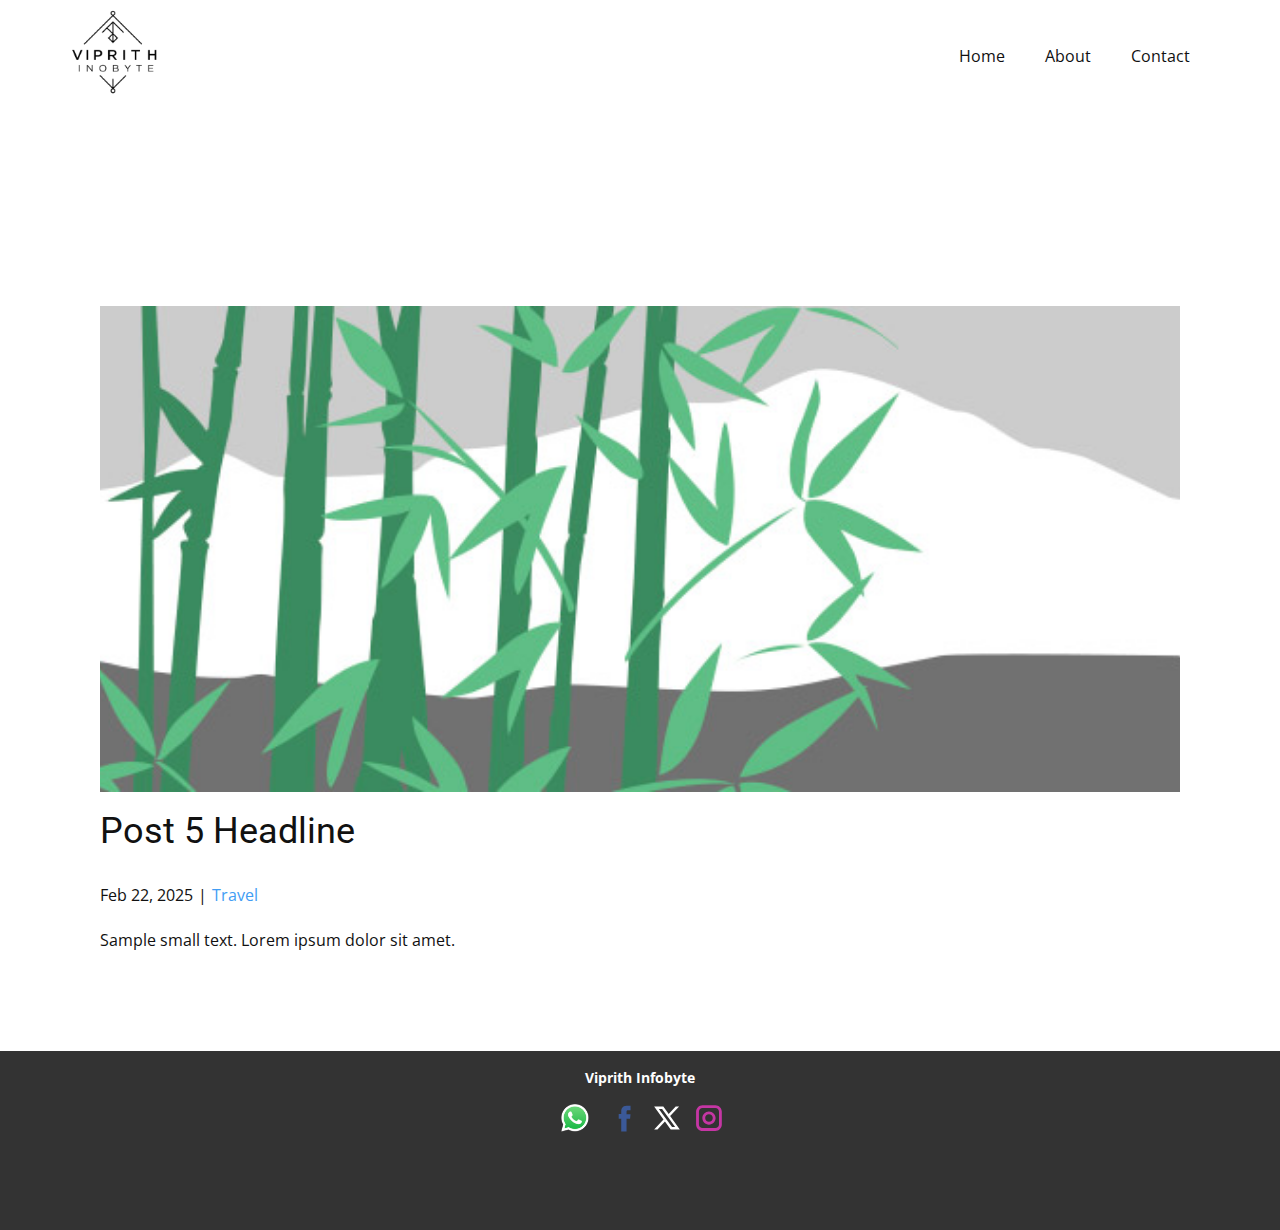
<file: blog/post-4.html>
<!DOCTYPE html>
<html style="font-size: 16px;" lang="en"><head>
    <meta name="viewport" content="width=device-width, initial-scale=1.0">
    <meta charset="utf-8">
    <meta name="keywords" content="Post 1 Headline">
    <meta name="description" content="">
    <title>Post 5 Headline</title>
    <link rel="stylesheet" href="../nicepage.css" media="screen">
<link rel="stylesheet" href="../Post-Template.css" media="screen">
    <script class="u-script" type="text/javascript" src="../jquery.js" defer=""></script>
    <script class="u-script" type="text/javascript" src="../nicepage.js" defer=""></script>
    <meta name="generator" content="Nicepage 7.4.4, nicepage.com">
    
    
    
    <link id="u-theme-google-font" rel="stylesheet" href="https://fonts.googleapis.com/css?family=Roboto:100,100i,300,300i,400,400i,500,500i,700,700i,900,900i|Open+Sans:300,300i,400,400i,500,500i,600,600i,700,700i,800,800i">
    <script type="application/ld+json">{
		"@context": "http://schema.org",
		"@type": "Organization",
		"name": "",
		"logo": "images/WhatsApp_Image_2025-02-21_at_13.00.44-removebg-preview1.png",
		"sameAs": [
				"https://facebook.com/name",
				"https://twitter.com/name",
				"https://instagram.com/name"
		]
}</script>
    <meta name="theme-color" content="#419df4">
    <meta name="twitter:site" content="@">
    <meta name="twitter:card" content="summary_large_image">
    <meta name="twitter:title" content="Post Template">
    <meta name="twitter:description" content="">
  <meta data-intl-tel-input-cdn-path="intlTelInput/"></head>
  <body data-path-to-root="./" data-include-products="false" class="u-body u-xl-mode" data-lang="en"><header class="u-clearfix u-header u-header" id="header"><div class="u-clearfix u-sheet u-valign-middle-xs u-sheet-1">
        <a href="https://viprithinobyte.vercel.app/" class="u-image u-logo u-image-1" data-image-width="500" data-image-height="500">
          <img src="../images/WhatsApp_Image_2025-02-21_at_13.00.44-removebg-preview1.png" class="u-logo-image u-logo-image-1">
        </a>
        <nav class="u-menu u-menu-one-level u-offcanvas u-menu-1">
          <div class="menu-collapse" style="font-size: 1rem; letter-spacing: 0px;">
            <a class="u-button-style u-custom-left-right-menu-spacing u-custom-padding-bottom u-custom-top-bottom-menu-spacing u-hamburger-link u-nav-link u-text-active-palette-1-base u-text-hover-palette-2-base" href="#">
              <svg class="u-svg-link" viewBox="0 0 24 24"><use xlink:href="#menu-hamburger"></use></svg>
              <svg class="u-svg-content" version="1.1" id="menu-hamburger" viewBox="0 0 16 16" x="0px" y="0px" xmlns:xlink="http://www.w3.org/1999/xlink" xmlns="http://www.w3.org/2000/svg"><g><rect y="1" width="16" height="2"></rect><rect y="7" width="16" height="2"></rect><rect y="13" width="16" height="2"></rect>
</g></svg>
            </a>
          </div>
          <div class="u-nav-container">
            <ul class="u-nav u-unstyled u-nav-1"><li class="u-nav-item"><a class="u-button-style u-nav-link u-text-active-palette-1-base u-text-hover-palette-2-base" href="../" style="padding: 10px 20px;">Home</a>
</li><li class="u-nav-item"><a class="u-button-style u-nav-link u-text-active-palette-1-base u-text-hover-palette-2-base" href="../About.html" style="padding: 10px 20px;">About</a>
</li><li class="u-nav-item"><a class="u-button-style u-nav-link u-text-active-palette-1-base u-text-hover-palette-2-base" href="../Contact.html" style="padding: 10px 20px;">Contact</a>
</li></ul>
          </div>
          <div class="u-nav-container-collapse">
            <div class="u-black u-container-style u-inner-container-layout u-opacity u-opacity-95 u-sidenav">
              <div class="u-inner-container-layout u-sidenav-overflow">
                <div class="u-menu-close"></div>
                <ul class="u-align-center u-nav u-popupmenu-items u-unstyled u-nav-2"><li class="u-nav-item"><a class="u-button-style u-nav-link" href="../">Home</a>
</li><li class="u-nav-item"><a class="u-button-style u-nav-link" href="../About.html">About</a>
</li><li class="u-nav-item"><a class="u-button-style u-nav-link" href="../Contact.html">Contact</a>
</li></ul>
              </div>
            </div>
            <div class="u-black u-menu-overlay u-opacity u-opacity-70"></div>
          </div>
        </nav>
      </div></header>
    <section class="u-align-center u-clearfix u-section-1" id="block-1">
      <div class="u-clearfix u-sheet u-valign-middle-md u-valign-middle-sm u-valign-middle-xs u-sheet-1"><!--post_details--><!--post_details_options_json--><!--{"source":""}--><!--/post_details_options_json--><!--blog_post-->
        <div class="u-container-style u-expanded-width u-post-details u-post-details-1">
          <div class="u-container-layout u-valign-middle u-container-layout-1"><!--blog_post_image-->
            <img alt="" class="u-blog-control u-expanded-width u-image u-image-default u-image-1" src="../images/68f64b9d.jpeg"><!--/blog_post_image--><!--blog_post_header-->
            <h2 class="u-blog-control u-text u-text-1">Post 5 Headline</h2><!--/blog_post_header--><!--blog_post_metadata-->
            <div class="u-blog-control u-metadata u-metadata-1"><!--blog_post_metadata_date-->
              <span class="u-meta-date u-meta-icon">Feb 22, 2025</span><!--/blog_post_metadata_date--><!--blog_post_metadata_category-->
              <span class="u-meta-category u-meta-icon"><a href="../blog/blog.html#/blog-1///2">Travel</a></span><!--/blog_post_metadata_category--><!--blog_post_metadata_comments-->
              <!--/blog_post_metadata_comments-->
            </div><!--/blog_post_metadata--><!--blog_post_content-->
            <div class="u-align-justify u-blog-control u-post-content u-text u-text-2 fr-view">
  <p>Sample small text. Lorem ipsum dolor sit amet.</p>
  </div><!--/blog_post_content-->
          </div>
        </div><!--/blog_post--><!--/post_details-->
      </div>
    </section>
    
    
    
    <footer class="u-align-center u-clearfix u-container-align-center u-footer u-grey-80 u-footer" id="footer"><div class="u-clearfix u-sheet u-sheet-1">
        <p class="u-small-text u-text u-text-variant u-text-1"> Viprith Infobyte</p>
        <img class="u-image u-image-contain u-image-default u-image-1" src="../images/image7.png" alt="" data-image-width="499" data-image-height="500" data-href="https://api.whatsapp.com/send?phone=9611135640&amp;text=Hello,VIPRITHINFOBYTE">
        <div class="u-social-icons u-spacing-10 u-social-icons-1">
          <a class="u-social-url" title="facebook" target="_blank" href="https://facebook.com/name">
            <span class="u-icon u-social-facebook u-social-icon u-icon-1"><svg class="u-svg-link" preserveAspectRatio="xMidYMin slice" viewBox="0 0 112 112" style=""><use xlink:href="#svg-10aa"></use></svg><svg class="u-svg-content" viewBox="0 0 112 112" x="0" y="0" id="svg-10aa"><path fill="currentColor" d="M75.5,28.8H65.4c-1.5,0-4,0.9-4,4.3v9.4h13.9l-1.5,15.8H61.4v45.1H42.8V58.3h-8.8V42.4h8.8V32.2
c0-7.4,3.4-18.8,18.8-18.8h13.8v15.4H75.5z"></path></svg></span>
          </a>
          <a class="u-social-url" title="twitter" target="_blank" href="https://twitter.com/name">
            <span class="u-icon u-social-icon u-social-twitter u-icon-2"><svg class="u-svg-link" preserveAspectRatio="xMidYMin slice" viewBox="0 0 112.2 112.2" style=""><use xlink:href="#svg-81f7"></use></svg><svg class="u-svg-content" viewBox="0 0 112.2 112.2" x="0px" y="0px" id="svg-81f7"><path d="M67.1,49.1L98.6,16h-12L62,42L43.2,16H11l32.8,45.2L11,96h11.6l26.3-27.7L69.1,96H101L67.1,49.1z M55,61.9l-5.1-7L27.5,24.4
	h11.4l17.3,23.8l5.1,7.1l23.4,32.2H73.8L55,61.9z"></path></svg></span>
          </a>
          <a class="u-social-url" title="instagram" target="_blank" href="https://instagram.com/name">
            <span class="u-icon u-social-icon u-social-instagram u-icon-3"><svg class="u-svg-link" preserveAspectRatio="xMidYMin slice" viewBox="0 0 112 112" style=""><use xlink:href="#svg-162e"></use></svg><svg class="u-svg-content" viewBox="0 0 112 112" x="0" y="0" id="svg-162e"><path fill="currentColor" d="M55.9,32.9c-12.8,0-23.2,10.4-23.2,23.2s10.4,23.2,23.2,23.2s23.2-10.4,23.2-23.2S68.7,32.9,55.9,32.9z
	 M55.9,69.4c-7.4,0-13.3-6-13.3-13.3c-0.1-7.4,6-13.3,13.3-13.3s13.3,6,13.3,13.3C69.3,63.5,63.3,69.4,55.9,69.4z"></path><path fill="currentColor" d="M78.2,11H33.5C21,11,10.8,21.3,10.8,33.7v44.7c0,12.6,10.2,22.8,22.7,22.8h44.7c12.6,0,22.7-10.2,22.7-22.7
	V33.7C100.8,21.1,90.6,11,78.2,11z M91,78.4c0,7.1-5.8,12.8-12.8,12.8H33.5c-7.1,0-12.8-5.8-12.8-12.8V33.7
	c0-7.1,5.8-12.8,12.8-12.8h44.7c7.1,0,12.8,5.8,12.8,12.8V78.4z"></path></svg></span>
          </a>
        </div>
      </div></footer>
    
  
</body></html>
</file>
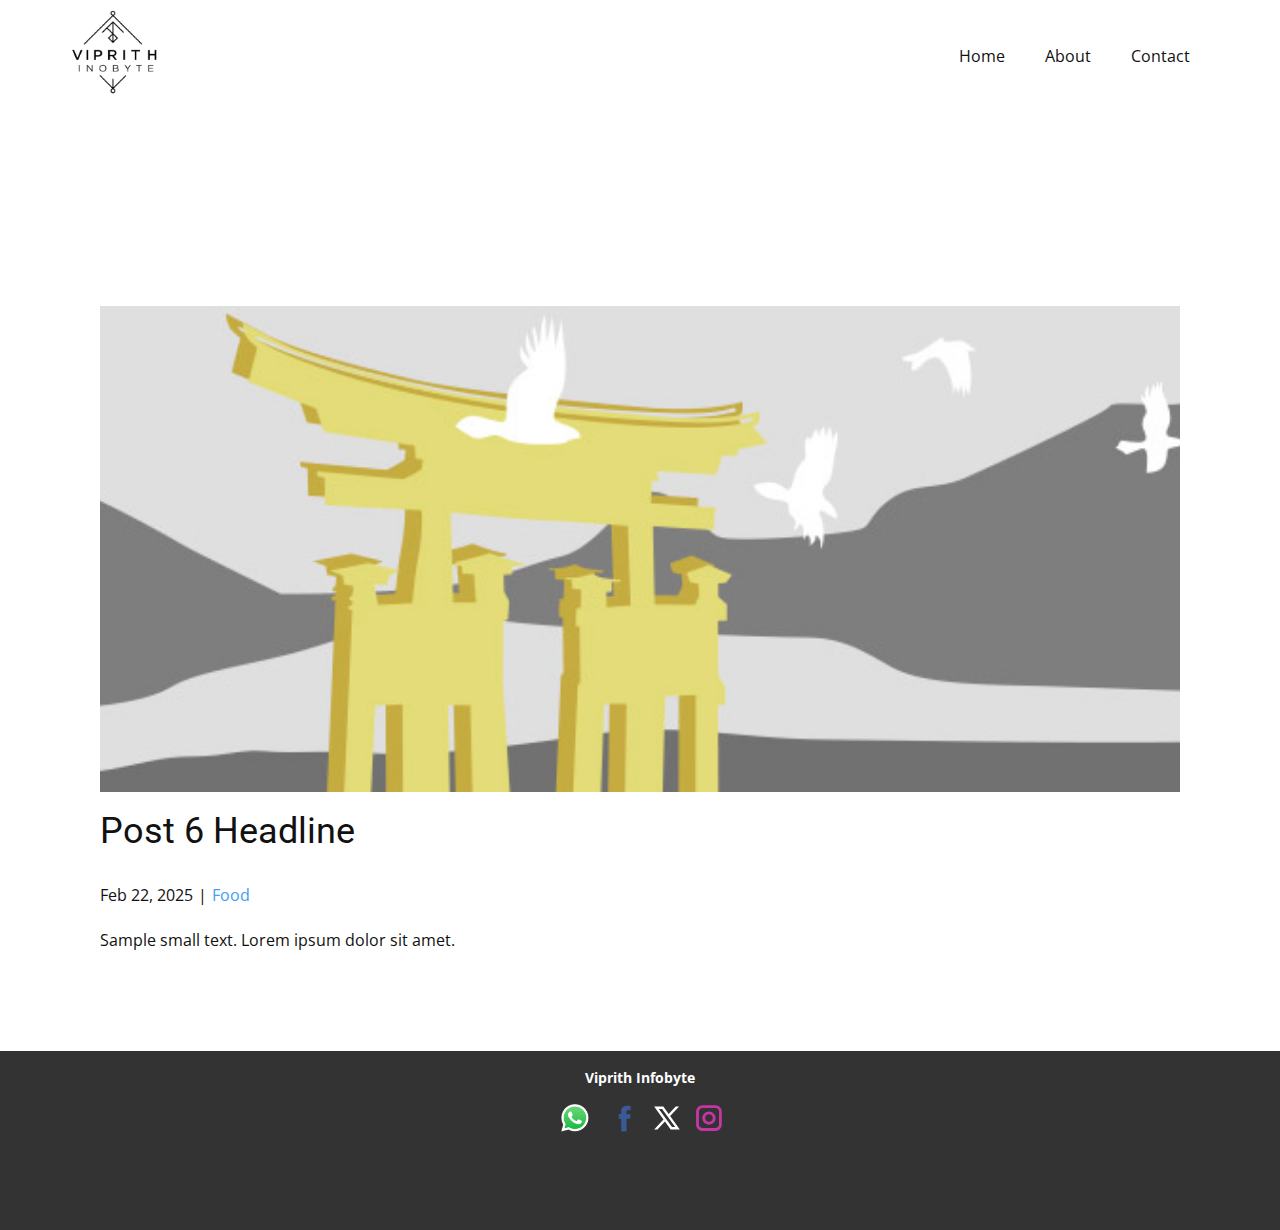
<file: blog/post-5.html>
<!DOCTYPE html>
<html style="font-size: 16px;" lang="en"><head>
    <meta name="viewport" content="width=device-width, initial-scale=1.0">
    <meta charset="utf-8">
    <meta name="keywords" content="Post 1 Headline">
    <meta name="description" content="">
    <title>Post 6 Headline</title>
    <link rel="stylesheet" href="../nicepage.css" media="screen">
<link rel="stylesheet" href="../Post-Template.css" media="screen">
    <script class="u-script" type="text/javascript" src="../jquery.js" defer=""></script>
    <script class="u-script" type="text/javascript" src="../nicepage.js" defer=""></script>
    <meta name="generator" content="Nicepage 7.4.4, nicepage.com">
    
    
    
    <link id="u-theme-google-font" rel="stylesheet" href="https://fonts.googleapis.com/css?family=Roboto:100,100i,300,300i,400,400i,500,500i,700,700i,900,900i|Open+Sans:300,300i,400,400i,500,500i,600,600i,700,700i,800,800i">
    <script type="application/ld+json">{
		"@context": "http://schema.org",
		"@type": "Organization",
		"name": "",
		"logo": "images/WhatsApp_Image_2025-02-21_at_13.00.44-removebg-preview1.png",
		"sameAs": [
				"https://facebook.com/name",
				"https://twitter.com/name",
				"https://instagram.com/name"
		]
}</script>
    <meta name="theme-color" content="#419df4">
    <meta name="twitter:site" content="@">
    <meta name="twitter:card" content="summary_large_image">
    <meta name="twitter:title" content="Post Template">
    <meta name="twitter:description" content="">
  <meta data-intl-tel-input-cdn-path="intlTelInput/"></head>
  <body data-path-to-root="./" data-include-products="false" class="u-body u-xl-mode" data-lang="en"><header class="u-clearfix u-header u-header" id="header"><div class="u-clearfix u-sheet u-valign-middle-xs u-sheet-1">
        <a href="https://viprithinobyte.vercel.app/" class="u-image u-logo u-image-1" data-image-width="500" data-image-height="500">
          <img src="../images/WhatsApp_Image_2025-02-21_at_13.00.44-removebg-preview1.png" class="u-logo-image u-logo-image-1">
        </a>
        <nav class="u-menu u-menu-one-level u-offcanvas u-menu-1">
          <div class="menu-collapse" style="font-size: 1rem; letter-spacing: 0px;">
            <a class="u-button-style u-custom-left-right-menu-spacing u-custom-padding-bottom u-custom-top-bottom-menu-spacing u-hamburger-link u-nav-link u-text-active-palette-1-base u-text-hover-palette-2-base" href="#">
              <svg class="u-svg-link" viewBox="0 0 24 24"><use xlink:href="#menu-hamburger"></use></svg>
              <svg class="u-svg-content" version="1.1" id="menu-hamburger" viewBox="0 0 16 16" x="0px" y="0px" xmlns:xlink="http://www.w3.org/1999/xlink" xmlns="http://www.w3.org/2000/svg"><g><rect y="1" width="16" height="2"></rect><rect y="7" width="16" height="2"></rect><rect y="13" width="16" height="2"></rect>
</g></svg>
            </a>
          </div>
          <div class="u-nav-container">
            <ul class="u-nav u-unstyled u-nav-1"><li class="u-nav-item"><a class="u-button-style u-nav-link u-text-active-palette-1-base u-text-hover-palette-2-base" href="../" style="padding: 10px 20px;">Home</a>
</li><li class="u-nav-item"><a class="u-button-style u-nav-link u-text-active-palette-1-base u-text-hover-palette-2-base" href="../About.html" style="padding: 10px 20px;">About</a>
</li><li class="u-nav-item"><a class="u-button-style u-nav-link u-text-active-palette-1-base u-text-hover-palette-2-base" href="../Contact.html" style="padding: 10px 20px;">Contact</a>
</li></ul>
          </div>
          <div class="u-nav-container-collapse">
            <div class="u-black u-container-style u-inner-container-layout u-opacity u-opacity-95 u-sidenav">
              <div class="u-inner-container-layout u-sidenav-overflow">
                <div class="u-menu-close"></div>
                <ul class="u-align-center u-nav u-popupmenu-items u-unstyled u-nav-2"><li class="u-nav-item"><a class="u-button-style u-nav-link" href="../">Home</a>
</li><li class="u-nav-item"><a class="u-button-style u-nav-link" href="../About.html">About</a>
</li><li class="u-nav-item"><a class="u-button-style u-nav-link" href="../Contact.html">Contact</a>
</li></ul>
              </div>
            </div>
            <div class="u-black u-menu-overlay u-opacity u-opacity-70"></div>
          </div>
        </nav>
      </div></header>
    <section class="u-align-center u-clearfix u-section-1" id="block-1">
      <div class="u-clearfix u-sheet u-valign-middle-md u-valign-middle-sm u-valign-middle-xs u-sheet-1"><!--post_details--><!--post_details_options_json--><!--{"source":""}--><!--/post_details_options_json--><!--blog_post-->
        <div class="u-container-style u-expanded-width u-post-details u-post-details-1">
          <div class="u-container-layout u-valign-middle u-container-layout-1"><!--blog_post_image-->
            <img alt="" class="u-blog-control u-expanded-width u-image u-image-default u-image-1" src="../images/8ad73f3c.jpeg"><!--/blog_post_image--><!--blog_post_header-->
            <h2 class="u-blog-control u-text u-text-1">Post 6 Headline</h2><!--/blog_post_header--><!--blog_post_metadata-->
            <div class="u-blog-control u-metadata u-metadata-1"><!--blog_post_metadata_date-->
              <span class="u-meta-date u-meta-icon">Feb 22, 2025</span><!--/blog_post_metadata_date--><!--blog_post_metadata_category-->
              <span class="u-meta-category u-meta-icon"><a href="../blog/blog.html#/blog-1///1">Food</a></span><!--/blog_post_metadata_category--><!--blog_post_metadata_comments-->
              <!--/blog_post_metadata_comments-->
            </div><!--/blog_post_metadata--><!--blog_post_content-->
            <div class="u-align-justify u-blog-control u-post-content u-text u-text-2 fr-view">
  <p>Sample small text. Lorem ipsum dolor sit amet.</p>
  </div><!--/blog_post_content-->
          </div>
        </div><!--/blog_post--><!--/post_details-->
      </div>
    </section>
    
    
    
    <footer class="u-align-center u-clearfix u-container-align-center u-footer u-grey-80 u-footer" id="footer"><div class="u-clearfix u-sheet u-sheet-1">
        <p class="u-small-text u-text u-text-variant u-text-1"> Viprith Infobyte</p>
        <img class="u-image u-image-contain u-image-default u-image-1" src="../images/image7.png" alt="" data-image-width="499" data-image-height="500" data-href="https://api.whatsapp.com/send?phone=9611135640&amp;text=Hello,VIPRITHINFOBYTE">
        <div class="u-social-icons u-spacing-10 u-social-icons-1">
          <a class="u-social-url" title="facebook" target="_blank" href="https://facebook.com/name">
            <span class="u-icon u-social-facebook u-social-icon u-icon-1"><svg class="u-svg-link" preserveAspectRatio="xMidYMin slice" viewBox="0 0 112 112" style=""><use xlink:href="#svg-10aa"></use></svg><svg class="u-svg-content" viewBox="0 0 112 112" x="0" y="0" id="svg-10aa"><path fill="currentColor" d="M75.5,28.8H65.4c-1.5,0-4,0.9-4,4.3v9.4h13.9l-1.5,15.8H61.4v45.1H42.8V58.3h-8.8V42.4h8.8V32.2
c0-7.4,3.4-18.8,18.8-18.8h13.8v15.4H75.5z"></path></svg></span>
          </a>
          <a class="u-social-url" title="twitter" target="_blank" href="https://twitter.com/name">
            <span class="u-icon u-social-icon u-social-twitter u-icon-2"><svg class="u-svg-link" preserveAspectRatio="xMidYMin slice" viewBox="0 0 112.2 112.2" style=""><use xlink:href="#svg-81f7"></use></svg><svg class="u-svg-content" viewBox="0 0 112.2 112.2" x="0px" y="0px" id="svg-81f7"><path d="M67.1,49.1L98.6,16h-12L62,42L43.2,16H11l32.8,45.2L11,96h11.6l26.3-27.7L69.1,96H101L67.1,49.1z M55,61.9l-5.1-7L27.5,24.4
	h11.4l17.3,23.8l5.1,7.1l23.4,32.2H73.8L55,61.9z"></path></svg></span>
          </a>
          <a class="u-social-url" title="instagram" target="_blank" href="https://instagram.com/name">
            <span class="u-icon u-social-icon u-social-instagram u-icon-3"><svg class="u-svg-link" preserveAspectRatio="xMidYMin slice" viewBox="0 0 112 112" style=""><use xlink:href="#svg-162e"></use></svg><svg class="u-svg-content" viewBox="0 0 112 112" x="0" y="0" id="svg-162e"><path fill="currentColor" d="M55.9,32.9c-12.8,0-23.2,10.4-23.2,23.2s10.4,23.2,23.2,23.2s23.2-10.4,23.2-23.2S68.7,32.9,55.9,32.9z
	 M55.9,69.4c-7.4,0-13.3-6-13.3-13.3c-0.1-7.4,6-13.3,13.3-13.3s13.3,6,13.3,13.3C69.3,63.5,63.3,69.4,55.9,69.4z"></path><path fill="currentColor" d="M78.2,11H33.5C21,11,10.8,21.3,10.8,33.7v44.7c0,12.6,10.2,22.8,22.7,22.8h44.7c12.6,0,22.7-10.2,22.7-22.7
	V33.7C100.8,21.1,90.6,11,78.2,11z M91,78.4c0,7.1-5.8,12.8-12.8,12.8H33.5c-7.1,0-12.8-5.8-12.8-12.8V33.7
	c0-7.1,5.8-12.8,12.8-12.8h44.7c7.1,0,12.8,5.8,12.8,12.8V78.4z"></path></svg></span>
          </a>
        </div>
      </div></footer>
   
  
</body></html>
</file>
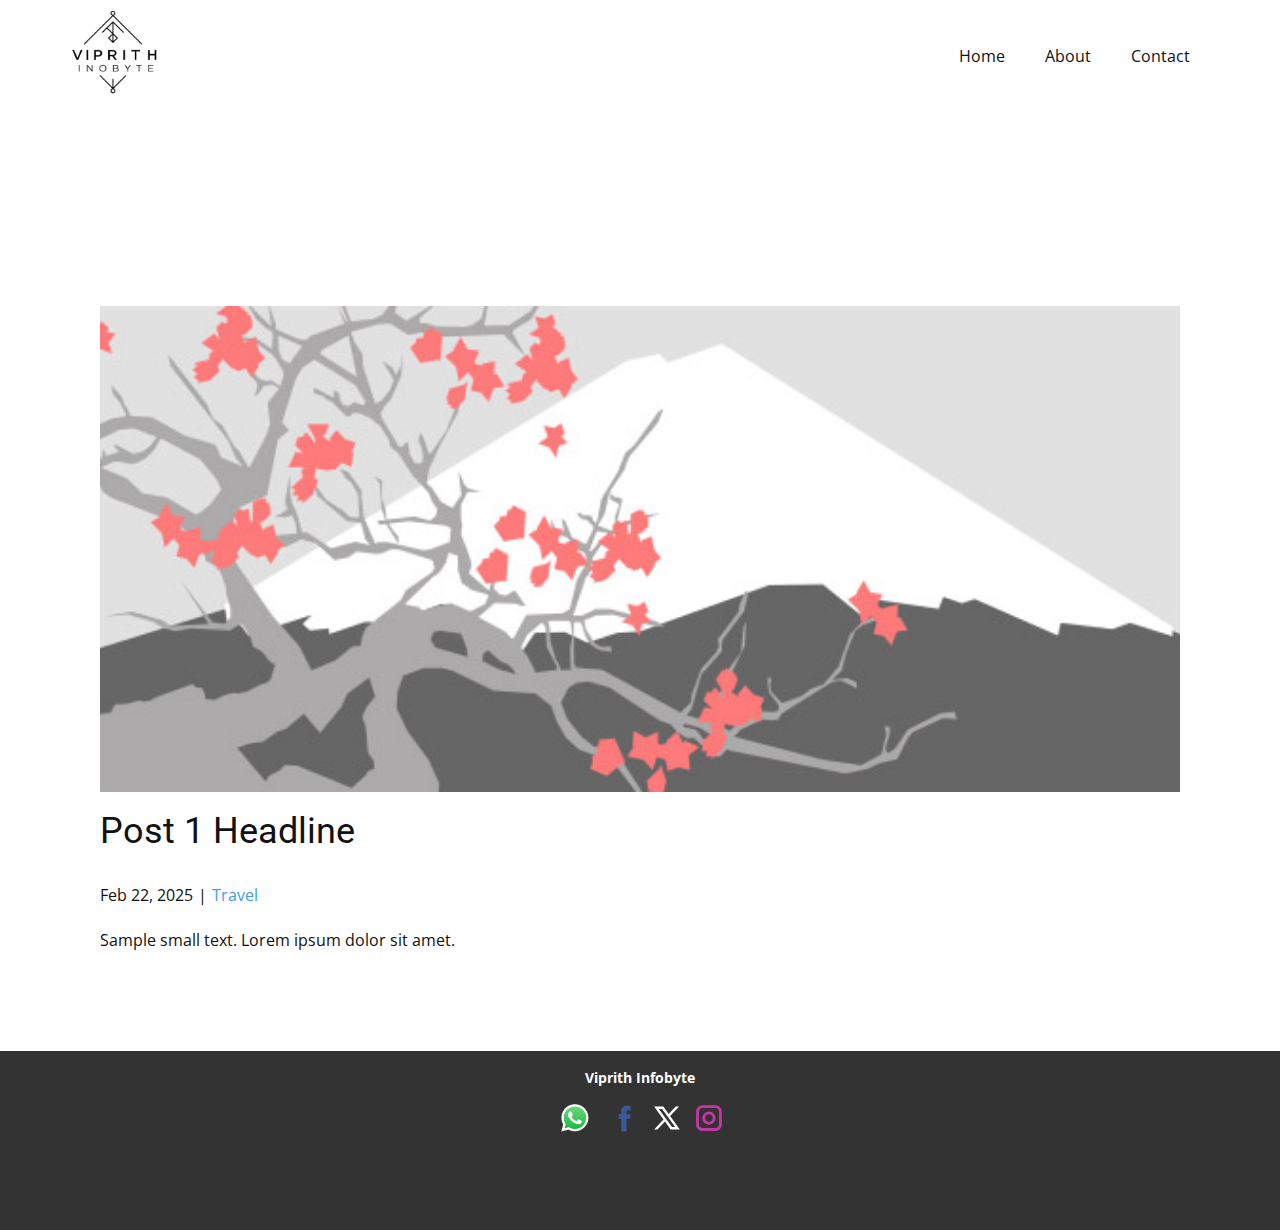
<file: blog/post.html>
<!DOCTYPE html>
<html style="font-size: 16px;" lang="en"><head>
    <meta name="viewport" content="width=device-width, initial-scale=1.0">
    <meta charset="utf-8">
    <meta name="keywords" content="Post 1 Headline">
    <meta name="description" content="">
    <title>Post 1 Headline</title>
    <link rel="stylesheet" href="../nicepage.css" media="screen">
<link rel="stylesheet" href="../Post-Template.css" media="screen">
    <script class="u-script" type="text/javascript" src="../jquery.js" defer=""></script>
    <script class="u-script" type="text/javascript" src="../nicepage.js" defer=""></script>
    <meta name="generator" content="Nicepage 7.4.4, nicepage.com">
    
    
    
    <link id="u-theme-google-font" rel="stylesheet" href="https://fonts.googleapis.com/css?family=Roboto:100,100i,300,300i,400,400i,500,500i,700,700i,900,900i|Open+Sans:300,300i,400,400i,500,500i,600,600i,700,700i,800,800i">
    <script type="application/ld+json">{
		"@context": "http://schema.org",
		"@type": "Organization",
		"name": "",
		"logo": "images/WhatsApp_Image_2025-02-21_at_13.00.44-removebg-preview1.png",
		"sameAs": [
				"https://facebook.com/name",
				"https://twitter.com/name",
				"https://instagram.com/name"
		]
}</script>
    <meta name="theme-color" content="#419df4">
    <meta name="twitter:site" content="@">
    <meta name="twitter:card" content="summary_large_image">
    <meta name="twitter:title" content="Post Template">
    <meta name="twitter:description" content="">
  <meta data-intl-tel-input-cdn-path="intlTelInput/"></head>
  <body data-path-to-root="./" data-include-products="false" class="u-body u-xl-mode" data-lang="en"><header class="u-clearfix u-header u-header" id="header"><div class="u-clearfix u-sheet u-valign-middle-xs u-sheet-1">
        <a href="https://viprithinobyte.vercel.app/" class="u-image u-logo u-image-1" data-image-width="500" data-image-height="500">
          <img src="../images/WhatsApp_Image_2025-02-21_at_13.00.44-removebg-preview1.png" class="u-logo-image u-logo-image-1">
        </a>
        <nav class="u-menu u-menu-one-level u-offcanvas u-menu-1">
          <div class="menu-collapse" style="font-size: 1rem; letter-spacing: 0px;">
            <a class="u-button-style u-custom-left-right-menu-spacing u-custom-padding-bottom u-custom-top-bottom-menu-spacing u-hamburger-link u-nav-link u-text-active-palette-1-base u-text-hover-palette-2-base" href="#">
              <svg class="u-svg-link" viewBox="0 0 24 24"><use xlink:href="#menu-hamburger"></use></svg>
              <svg class="u-svg-content" version="1.1" id="menu-hamburger" viewBox="0 0 16 16" x="0px" y="0px" xmlns:xlink="http://www.w3.org/1999/xlink" xmlns="http://www.w3.org/2000/svg"><g><rect y="1" width="16" height="2"></rect><rect y="7" width="16" height="2"></rect><rect y="13" width="16" height="2"></rect>
</g></svg>
            </a>
          </div>
          <div class="u-nav-container">
            <ul class="u-nav u-unstyled u-nav-1"><li class="u-nav-item"><a class="u-button-style u-nav-link u-text-active-palette-1-base u-text-hover-palette-2-base" href="../" style="padding: 10px 20px;">Home</a>
</li><li class="u-nav-item"><a class="u-button-style u-nav-link u-text-active-palette-1-base u-text-hover-palette-2-base" href="../About.html" style="padding: 10px 20px;">About</a>
</li><li class="u-nav-item"><a class="u-button-style u-nav-link u-text-active-palette-1-base u-text-hover-palette-2-base" href="../Contact.html" style="padding: 10px 20px;">Contact</a>
</li></ul>
          </div>
          <div class="u-nav-container-collapse">
            <div class="u-black u-container-style u-inner-container-layout u-opacity u-opacity-95 u-sidenav">
              <div class="u-inner-container-layout u-sidenav-overflow">
                <div class="u-menu-close"></div>
                <ul class="u-align-center u-nav u-popupmenu-items u-unstyled u-nav-2"><li class="u-nav-item"><a class="u-button-style u-nav-link" href="../">Home</a>
</li><li class="u-nav-item"><a class="u-button-style u-nav-link" href="../About.html">About</a>
</li><li class="u-nav-item"><a class="u-button-style u-nav-link" href="../Contact.html">Contact</a>
</li></ul>
              </div>
            </div>
            <div class="u-black u-menu-overlay u-opacity u-opacity-70"></div>
          </div>
        </nav>
      </div></header>
    <section class="u-align-center u-clearfix u-section-1" id="block-1">
      <div class="u-clearfix u-sheet u-valign-middle-md u-valign-middle-sm u-valign-middle-xs u-sheet-1"><!--post_details--><!--post_details_options_json--><!--{"source":""}--><!--/post_details_options_json--><!--blog_post-->
        <div class="u-container-style u-expanded-width u-post-details u-post-details-1">
          <div class="u-container-layout u-valign-middle u-container-layout-1"><!--blog_post_image-->
            <img alt="" class="u-blog-control u-expanded-width u-image u-image-default u-image-1" src="../images/0fd3416c.jpeg"><!--/blog_post_image--><!--blog_post_header-->
            <h2 class="u-blog-control u-text u-text-1">Post 1 Headline</h2><!--/blog_post_header--><!--blog_post_metadata-->
            <div class="u-blog-control u-metadata u-metadata-1"><!--blog_post_metadata_date-->
              <span class="u-meta-date u-meta-icon">Feb 22, 2025</span><!--/blog_post_metadata_date--><!--blog_post_metadata_category-->
              <span class="u-meta-category u-meta-icon"><a href="../blog/blog.html#/blog-1///2">Travel</a></span><!--/blog_post_metadata_category--><!--blog_post_metadata_comments-->
              <!--/blog_post_metadata_comments-->
            </div><!--/blog_post_metadata--><!--blog_post_content-->
            <div class="u-align-justify u-blog-control u-post-content u-text u-text-2 fr-view">
  <p>Sample small text. Lorem ipsum dolor sit amet.</p>
  </div><!--/blog_post_content-->
          </div>
        </div><!--/blog_post--><!--/post_details-->
      </div>
    </section>
    
    
    
    <footer class="u-align-center u-clearfix u-container-align-center u-footer u-grey-80 u-footer" id="footer"><div class="u-clearfix u-sheet u-sheet-1">
        <p class="u-small-text u-text u-text-variant u-text-1"> Viprith Infobyte</p>
        <img class="u-image u-image-contain u-image-default u-image-1" src="../images/image7.png" alt="" data-image-width="499" data-image-height="500" data-href="https://api.whatsapp.com/send?phone=9611135640&amp;text=Hello,VIPRITHINFOBYTE">
        <div class="u-social-icons u-spacing-10 u-social-icons-1">
          <a class="u-social-url" title="facebook" target="_blank" href="https://facebook.com/name">
            <span class="u-icon u-social-facebook u-social-icon u-icon-1"><svg class="u-svg-link" preserveAspectRatio="xMidYMin slice" viewBox="0 0 112 112" style=""><use xlink:href="#svg-10aa"></use></svg><svg class="u-svg-content" viewBox="0 0 112 112" x="0" y="0" id="svg-10aa"><path fill="currentColor" d="M75.5,28.8H65.4c-1.5,0-4,0.9-4,4.3v9.4h13.9l-1.5,15.8H61.4v45.1H42.8V58.3h-8.8V42.4h8.8V32.2
c0-7.4,3.4-18.8,18.8-18.8h13.8v15.4H75.5z"></path></svg></span>
          </a>
          <a class="u-social-url" title="twitter" target="_blank" href="https://twitter.com/name">
            <span class="u-icon u-social-icon u-social-twitter u-icon-2"><svg class="u-svg-link" preserveAspectRatio="xMidYMin slice" viewBox="0 0 112.2 112.2" style=""><use xlink:href="#svg-81f7"></use></svg><svg class="u-svg-content" viewBox="0 0 112.2 112.2" x="0px" y="0px" id="svg-81f7"><path d="M67.1,49.1L98.6,16h-12L62,42L43.2,16H11l32.8,45.2L11,96h11.6l26.3-27.7L69.1,96H101L67.1,49.1z M55,61.9l-5.1-7L27.5,24.4
	h11.4l17.3,23.8l5.1,7.1l23.4,32.2H73.8L55,61.9z"></path></svg></span>
          </a>
          <a class="u-social-url" title="instagram" target="_blank" href="https://instagram.com/name">
            <span class="u-icon u-social-icon u-social-instagram u-icon-3"><svg class="u-svg-link" preserveAspectRatio="xMidYMin slice" viewBox="0 0 112 112" style=""><use xlink:href="#svg-162e"></use></svg><svg class="u-svg-content" viewBox="0 0 112 112" x="0" y="0" id="svg-162e"><path fill="currentColor" d="M55.9,32.9c-12.8,0-23.2,10.4-23.2,23.2s10.4,23.2,23.2,23.2s23.2-10.4,23.2-23.2S68.7,32.9,55.9,32.9z
	 M55.9,69.4c-7.4,0-13.3-6-13.3-13.3c-0.1-7.4,6-13.3,13.3-13.3s13.3,6,13.3,13.3C69.3,63.5,63.3,69.4,55.9,69.4z"></path><path fill="currentColor" d="M78.2,11H33.5C21,11,10.8,21.3,10.8,33.7v44.7c0,12.6,10.2,22.8,22.7,22.8h44.7c12.6,0,22.7-10.2,22.7-22.7
	V33.7C100.8,21.1,90.6,11,78.2,11z M91,78.4c0,7.1-5.8,12.8-12.8,12.8H33.5c-7.1,0-12.8-5.8-12.8-12.8V33.7
	c0-7.1,5.8-12.8,12.8-12.8h44.7c7.1,0,12.8,5.8,12.8,12.8V78.4z"></path></svg></span>
          </a>
        </div>
      </div></footer>
   
  
</body></html>
</file>
